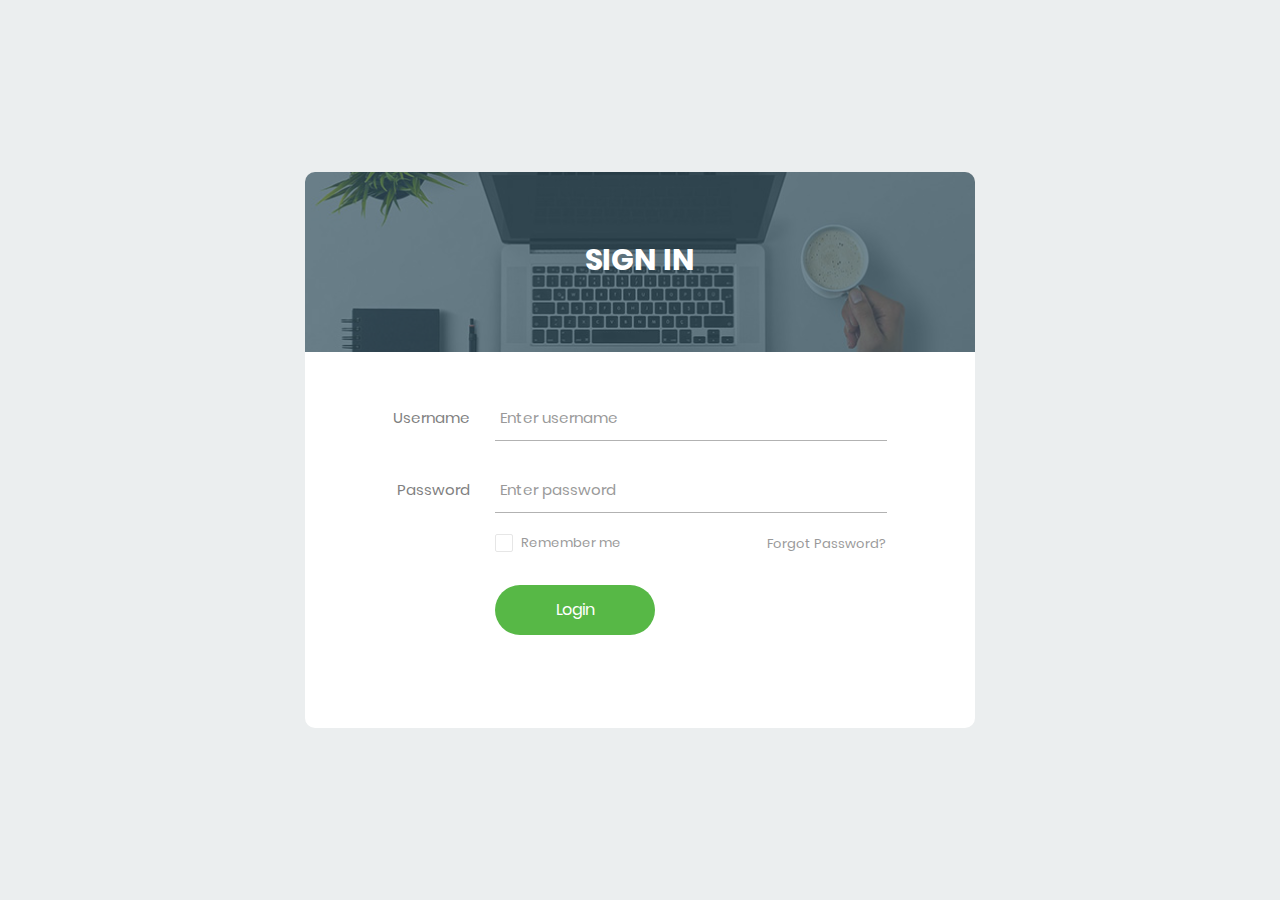
<file: CVTemplate/CVTemplate/Content2/index.html>
<!DOCTYPE html>
<html lang="en">
<head>
	<title>Login V15</title>
	<meta charset="UTF-8">
	<meta name="viewport" content="width=device-width, initial-scale=1">
<!--===============================================================================================-->	
	<link rel="icon" type="image/png" href="images/icons/favicon.ico"/>
<!--===============================================================================================-->
	<link rel="stylesheet" type="text/css" href="vendor/bootstrap/css/bootstrap.min.css">
<!--===============================================================================================-->
	<link rel="stylesheet" type="text/css" href="fonts/font-awesome-4.7.0/css/font-awesome.min.css">
<!--===============================================================================================-->
	<link rel="stylesheet" type="text/css" href="fonts/Linearicons-Free-v1.0.0/icon-font.min.css">
<!--===============================================================================================-->
	<link rel="stylesheet" type="text/css" href="vendor/animate/animate.css">
<!--===============================================================================================-->	
	<link rel="stylesheet" type="text/css" href="vendor/css-hamburgers/hamburgers.min.css">
<!--===============================================================================================-->
	<link rel="stylesheet" type="text/css" href="vendor/animsition/css/animsition.min.css">
<!--===============================================================================================-->
	<link rel="stylesheet" type="text/css" href="vendor/select2/select2.min.css">
<!--===============================================================================================-->	
	<link rel="stylesheet" type="text/css" href="vendor/daterangepicker/daterangepicker.css">
<!--===============================================================================================-->
	<link rel="stylesheet" type="text/css" href="css/util.css">
	<link rel="stylesheet" type="text/css" href="css/main.css">
<!--===============================================================================================-->
</head>
<body>
	
	<div class="limiter">
		<div class="container-login100">
			<div class="wrap-login100">
				<div class="login100-form-title" style="background-image: url(images/bg-01.jpg);">
					<span class="login100-form-title-1">
						Sign In
					</span>
				</div>

				<form class="login100-form validate-form">
					<div class="wrap-input100 validate-input m-b-26" data-validate="Username is required">
						<span class="label-input100">Username</span>
						<input class="input100" type="text" name="username" placeholder="Enter username">
						<span class="focus-input100"></span>
					</div>

					<div class="wrap-input100 validate-input m-b-18" data-validate = "Password is required">
						<span class="label-input100">Password</span>
						<input class="input100" type="password" name="pass" placeholder="Enter password">
						<span class="focus-input100"></span>
					</div>

					<div class="flex-sb-m w-full p-b-30">
						<div class="contact100-form-checkbox">
							<input class="input-checkbox100" id="ckb1" type="checkbox" name="remember-me">
							<label class="label-checkbox100" for="ckb1">
								Remember me
							</label>
						</div>

						<div>
							<a href="#" class="txt1">
								Forgot Password?
							</a>
						</div>
					</div>

					<div class="container-login100-form-btn">
						<button class="login100-form-btn">
							Login
						</button>
					</div>
				</form>
			</div>
		</div>
	</div>
	
<!--===============================================================================================-->
	<script src="vendor/jquery/jquery-3.2.1.min.js"></script>
<!--===============================================================================================-->
	<script src="vendor/animsition/js/animsition.min.js"></script>
<!--===============================================================================================-->
	<script src="vendor/bootstrap/js/popper.js"></script>
	<script src="vendor/bootstrap/js/bootstrap.min.js"></script>
<!--===============================================================================================-->
	<script src="vendor/select2/select2.min.js"></script>
<!--===============================================================================================-->
	<script src="vendor/daterangepicker/moment.min.js"></script>
	<script src="vendor/daterangepicker/daterangepicker.js"></script>
<!--===============================================================================================-->
	<script src="vendor/countdowntime/countdowntime.js"></script>
<!--===============================================================================================-->
	<script src="js/main.js"></script>

</body>
</html>
</file>
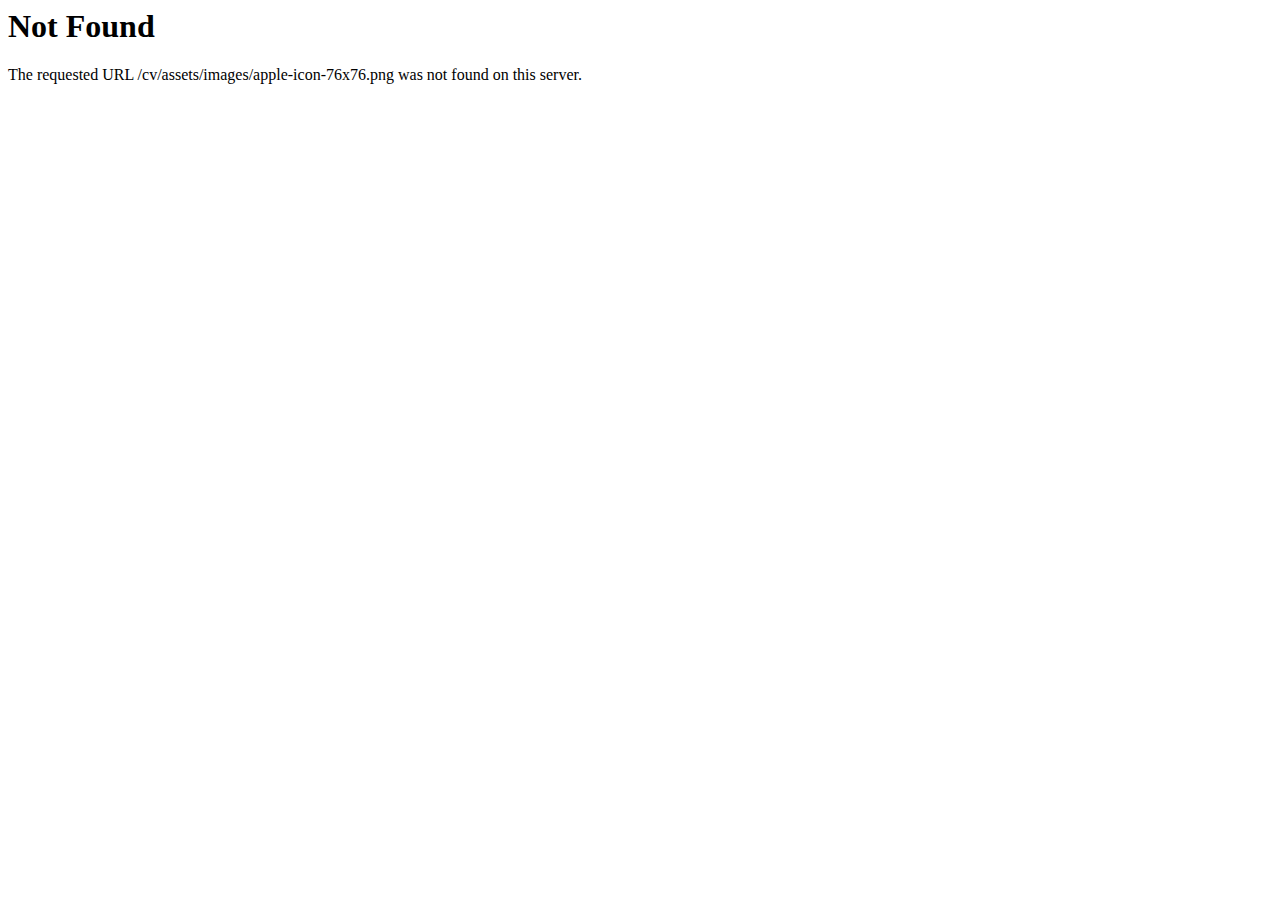
<file: CVTemplate/CVTemplate/Content/assets/images/apple-icon-76x76.html>
<!DOCTYPE HTML PUBLIC "-//IETF//DTD HTML 2.0//EN">
<html><head>
<title>404 Not Found</title>
</head><body>
<h1>Not Found</h1>
<p>The requested URL /cv/assets/images/apple-icon-76x76.png was not found on this server.</p>
</body></html>
</file>
<file: CVTemplate/CVTemplate/Content2/vendor/daterangepicker/daterangepicker.css>
.daterangepicker {
  position: absolute;
  color: inherit;
  background-color: #fff;
  border-radius: 4px;
  width: 278px;
  padding: 4px;
  margin-top: 1px;
  top: 100px;
  left: 20px;
  /* Calendars */ }
  .daterangepicker:before, .daterangepicker:after {
    position: absolute;
    display: inline-block;
    border-bottom-color: rgba(0, 0, 0, 0.2);
    content: ''; }
  .daterangepicker:before {
    top: -7px;
    border-right: 7px solid transparent;
    border-left: 7px solid transparent;
    border-bottom: 7px solid #ccc; }
  .daterangepicker:after {
    top: -6px;
    border-right: 6px solid transparent;
    border-bottom: 6px solid #fff;
    border-left: 6px solid transparent; }
  .daterangepicker.opensleft:before {
    right: 9px; }
  .daterangepicker.opensleft:after {
    right: 10px; }
  .daterangepicker.openscenter:before {
    left: 0;
    right: 0;
    width: 0;
    margin-left: auto;
    margin-right: auto; }
  .daterangepicker.openscenter:after {
    left: 0;
    right: 0;
    width: 0;
    margin-left: auto;
    margin-right: auto; }
  .daterangepicker.opensright:before {
    left: 9px; }
  .daterangepicker.opensright:after {
    left: 10px; }
  .daterangepicker.dropup {
    margin-top: -5px; }
    .daterangepicker.dropup:before {
      top: initial;
      bottom: -7px;
      border-bottom: initial;
      border-top: 7px solid #ccc; }
    .daterangepicker.dropup:after {
      top: initial;
      bottom: -6px;
      border-bottom: initial;
      border-top: 6px solid #fff; }
  .daterangepicker.dropdown-menu {
    max-width: none;
    z-index: 3001; }
  .daterangepicker.single .ranges, .daterangepicker.single .calendar {
    float: none; }
  .daterangepicker.show-calendar .calendar {
    display: block; }
  .daterangepicker .calendar {
    display: none;
    max-width: 270px;
    margin: 4px; }
    .daterangepicker .calendar.single .calendar-table {
      border: none; }
    .daterangepicker .calendar th, .daterangepicker .calendar td {
      white-space: nowrap;
      text-align: center;
      min-width: 32px; }
  .daterangepicker .calendar-table {
    border: 1px solid #fff;
    padding: 4px;
    border-radius: 4px;
    background-color: #fff; }
  .daterangepicker table {
    width: 100%;
    margin: 0; }
  .daterangepicker td, .daterangepicker th {
    text-align: center;
    width: 20px;
    height: 20px;
    border-radius: 4px;
    border: 1px solid transparent;
    white-space: nowrap;
    cursor: pointer; }
    .daterangepicker td.available:hover, .daterangepicker th.available:hover {
      background-color: #eee;
      border-color: transparent;
      color: inherit; }
    .daterangepicker td.week, .daterangepicker th.week {
      font-size: 80%;
      color: #ccc; }
  .daterangepicker td.off, .daterangepicker td.off.in-range, .daterangepicker td.off.start-date, .daterangepicker td.off.end-date {
    background-color: #fff;
    border-color: transparent;
    color: #999; }
  .daterangepicker td.in-range {
    background-color: #ebf4f8;
    border-color: transparent;
    color: #000;
    border-radius: 0; }
  .daterangepicker td.start-date {
    border-radius: 4px 0 0 4px; }
  .daterangepicker td.end-date {
    border-radius: 0 4px 4px 0; }
  .daterangepicker td.start-date.end-date {
    border-radius: 4px; }
  .daterangepicker td.active, .daterangepicker td.active:hover {
    background-color: #357ebd;
    border-color: transparent;
    color: #fff; }
  .daterangepicker th.month {
    width: auto; }
  .daterangepicker td.disabled, .daterangepicker option.disabled {
    color: #999;
    cursor: not-allowed;
    text-decoration: line-through; }
  .daterangepicker select.monthselect, .daterangepicker select.yearselect {
    font-size: 12px;
    padding: 1px;
    height: auto;
    margin: 0;
    cursor: default; }
  .daterangepicker select.monthselect {
    margin-right: 2%;
    width: 56%; }
  .daterangepicker select.yearselect {
    width: 40%; }
  .daterangepicker select.hourselect, .daterangepicker select.minuteselect, .daterangepicker select.secondselect, .daterangepicker select.ampmselect {
    width: 50px;
    margin-bottom: 0; }
  .daterangepicker .input-mini {
    border: 1px solid #ccc;
    border-radius: 4px;
    color: #555;
    height: 30px;
    line-height: 30px;
    display: block;
    vertical-align: middle;
    margin: 0 0 5px 0;
    padding: 0 6px 0 28px;
    width: 100%; }
    .daterangepicker .input-mini.active {
      border: 1px solid #08c;
      border-radius: 4px; }
  .daterangepicker .daterangepicker_input {
    position: relative; }
    .daterangepicker .daterangepicker_input i {
      position: absolute;
      left: 8px;
      top: 8px; }
  .daterangepicker.rtl .input-mini {
    padding-right: 28px;
    padding-left: 6px; }
  .daterangepicker.rtl .daterangepicker_input i {
    left: auto;
    right: 8px; }
  .daterangepicker .calendar-time {
    text-align: center;
    margin: 5px auto;
    line-height: 30px;
    position: relative;
    padding-left: 28px; }
    .daterangepicker .calendar-time select.disabled {
      color: #ccc;
      cursor: not-allowed; }

.ranges {
  font-size: 11px;
  float: none;
  margin: 4px;
  text-align: left; }
  .ranges ul {
    list-style: none;
    margin: 0 auto;
    padding: 0;
    width: 100%; }
  .ranges li {
    font-size: 13px;
    background-color: #f5f5f5;
    border: 1px solid #f5f5f5;
    border-radius: 4px;
    color: #08c;
    padding: 3px 12px;
    margin-bottom: 8px;
    cursor: pointer; }
    .ranges li:hover {
      background-color: #08c;
      border: 1px solid #08c;
      color: #fff; }
    .ranges li.active {
      background-color: #08c;
      border: 1px solid #08c;
      color: #fff; }

/*  Larger Screen Styling */
@media (min-width: 564px) {
  .daterangepicker {
    width: auto; }
    .daterangepicker .ranges ul {
      width: 160px; }
    .daterangepicker.single .ranges ul {
      width: 100%; }
    .daterangepicker.single .calendar.left {
      clear: none; }
    .daterangepicker.single.ltr .ranges, .daterangepicker.single.ltr .calendar {
      float: left; }
    .daterangepicker.single.rtl .ranges, .daterangepicker.single.rtl .calendar {
      float: right; }
    .daterangepicker.ltr {
      direction: ltr;
      text-align: left; }
      .daterangepicker.ltr .calendar.left {
        clear: left;
        margin-right: 0; }
        .daterangepicker.ltr .calendar.left .calendar-table {
          border-right: none;
          border-top-right-radius: 0;
          border-bottom-right-radius: 0; }
      .daterangepicker.ltr .calendar.right {
        margin-left: 0; }
        .daterangepicker.ltr .calendar.right .calendar-table {
          border-left: none;
          border-top-left-radius: 0;
          border-bottom-left-radius: 0; }
      .daterangepicker.ltr .left .daterangepicker_input {
        padding-right: 12px; }
      .daterangepicker.ltr .calendar.left .calendar-table {
        padding-right: 12px; }
      .daterangepicker.ltr .ranges, .daterangepicker.ltr .calendar {
        float: left; }
    .daterangepicker.rtl {
      direction: rtl;
      text-align: right; }
      .daterangepicker.rtl .calendar.left {
        clear: right;
        margin-left: 0; }
        .daterangepicker.rtl .calendar.left .calendar-table {
          border-left: none;
          border-top-left-radius: 0;
          border-bottom-left-radius: 0; }
      .daterangepicker.rtl .calendar.right {
        margin-right: 0; }
        .daterangepicker.rtl .calendar.right .calendar-table {
          border-right: none;
          border-top-right-radius: 0;
          border-bottom-right-radius: 0; }
      .daterangepicker.rtl .left .daterangepicker_input {
        padding-left: 12px; }
      .daterangepicker.rtl .calendar.left .calendar-table {
        padding-left: 12px; }
      .daterangepicker.rtl .ranges, .daterangepicker.rtl .calendar {
        text-align: right;
        float: right; } }
@media (min-width: 730px) {
  .daterangepicker .ranges {
    width: auto; }
  .daterangepicker.ltr .ranges {
    float: left; }
  .daterangepicker.rtl .ranges {
    float: right; }
  .daterangepicker .calendar.left {
    clear: none !important; } }
</file>
<file: CVTemplate/CVTemplate/Content2/css/util.css>
/*[ FONT SIZE ]
///////////////////////////////////////////////////////////
*/
.fs-1 {font-size: 1px;}
.fs-2 {font-size: 2px;}
.fs-3 {font-size: 3px;}
.fs-4 {font-size: 4px;}
.fs-5 {font-size: 5px;}
.fs-6 {font-size: 6px;}
.fs-7 {font-size: 7px;}
.fs-8 {font-size: 8px;}
.fs-9 {font-size: 9px;}
.fs-10 {font-size: 10px;}
.fs-11 {font-size: 11px;}
.fs-12 {font-size: 12px;}
.fs-13 {font-size: 13px;}
.fs-14 {font-size: 14px;}
.fs-15 {font-size: 15px;}
.fs-16 {font-size: 16px;}
.fs-17 {font-size: 17px;}
.fs-18 {font-size: 18px;}
.fs-19 {font-size: 19px;}
.fs-20 {font-size: 20px;}
.fs-21 {font-size: 21px;}
.fs-22 {font-size: 22px;}
.fs-23 {font-size: 23px;}
.fs-24 {font-size: 24px;}
.fs-25 {font-size: 25px;}
.fs-26 {font-size: 26px;}
.fs-27 {font-size: 27px;}
.fs-28 {font-size: 28px;}
.fs-29 {font-size: 29px;}
.fs-30 {font-size: 30px;}
.fs-31 {font-size: 31px;}
.fs-32 {font-size: 32px;}
.fs-33 {font-size: 33px;}
.fs-34 {font-size: 34px;}
.fs-35 {font-size: 35px;}
.fs-36 {font-size: 36px;}
.fs-37 {font-size: 37px;}
.fs-38 {font-size: 38px;}
.fs-39 {font-size: 39px;}
.fs-40 {font-size: 40px;}
.fs-41 {font-size: 41px;}
.fs-42 {font-size: 42px;}
.fs-43 {font-size: 43px;}
.fs-44 {font-size: 44px;}
.fs-45 {font-size: 45px;}
.fs-46 {font-size: 46px;}
.fs-47 {font-size: 47px;}
.fs-48 {font-size: 48px;}
.fs-49 {font-size: 49px;}
.fs-50 {font-size: 50px;}
.fs-51 {font-size: 51px;}
.fs-52 {font-size: 52px;}
.fs-53 {font-size: 53px;}
.fs-54 {font-size: 54px;}
.fs-55 {font-size: 55px;}
.fs-56 {font-size: 56px;}
.fs-57 {font-size: 57px;}
.fs-58 {font-size: 58px;}
.fs-59 {font-size: 59px;}
.fs-60 {font-size: 60px;}
.fs-61 {font-size: 61px;}
.fs-62 {font-size: 62px;}
.fs-63 {font-size: 63px;}
.fs-64 {font-size: 64px;}
.fs-65 {font-size: 65px;}
.fs-66 {font-size: 66px;}
.fs-67 {font-size: 67px;}
.fs-68 {font-size: 68px;}
.fs-69 {font-size: 69px;}
.fs-70 {font-size: 70px;}
.fs-71 {font-size: 71px;}
.fs-72 {font-size: 72px;}
.fs-73 {font-size: 73px;}
.fs-74 {font-size: 74px;}
.fs-75 {font-size: 75px;}
.fs-76 {font-size: 76px;}
.fs-77 {font-size: 77px;}
.fs-78 {font-size: 78px;}
.fs-79 {font-size: 79px;}
.fs-80 {font-size: 80px;}
.fs-81 {font-size: 81px;}
.fs-82 {font-size: 82px;}
.fs-83 {font-size: 83px;}
.fs-84 {font-size: 84px;}
.fs-85 {font-size: 85px;}
.fs-86 {font-size: 86px;}
.fs-87 {font-size: 87px;}
.fs-88 {font-size: 88px;}
.fs-89 {font-size: 89px;}
.fs-90 {font-size: 90px;}
.fs-91 {font-size: 91px;}
.fs-92 {font-size: 92px;}
.fs-93 {font-size: 93px;}
.fs-94 {font-size: 94px;}
.fs-95 {font-size: 95px;}
.fs-96 {font-size: 96px;}
.fs-97 {font-size: 97px;}
.fs-98 {font-size: 98px;}
.fs-99 {font-size: 99px;}
.fs-100 {font-size: 100px;}
.fs-101 {font-size: 101px;}
.fs-102 {font-size: 102px;}
.fs-103 {font-size: 103px;}
.fs-104 {font-size: 104px;}
.fs-105 {font-size: 105px;}
.fs-106 {font-size: 106px;}
.fs-107 {font-size: 107px;}
.fs-108 {font-size: 108px;}
.fs-109 {font-size: 109px;}
.fs-110 {font-size: 110px;}
.fs-111 {font-size: 111px;}
.fs-112 {font-size: 112px;}
.fs-113 {font-size: 113px;}
.fs-114 {font-size: 114px;}
.fs-115 {font-size: 115px;}
.fs-116 {font-size: 116px;}
.fs-117 {font-size: 117px;}
.fs-118 {font-size: 118px;}
.fs-119 {font-size: 119px;}
.fs-120 {font-size: 120px;}
.fs-121 {font-size: 121px;}
.fs-122 {font-size: 122px;}
.fs-123 {font-size: 123px;}
.fs-124 {font-size: 124px;}
.fs-125 {font-size: 125px;}
.fs-126 {font-size: 126px;}
.fs-127 {font-size: 127px;}
.fs-128 {font-size: 128px;}
.fs-129 {font-size: 129px;}
.fs-130 {font-size: 130px;}
.fs-131 {font-size: 131px;}
.fs-132 {font-size: 132px;}
.fs-133 {font-size: 133px;}
.fs-134 {font-size: 134px;}
.fs-135 {font-size: 135px;}
.fs-136 {font-size: 136px;}
.fs-137 {font-size: 137px;}
.fs-138 {font-size: 138px;}
.fs-139 {font-size: 139px;}
.fs-140 {font-size: 140px;}
.fs-141 {font-size: 141px;}
.fs-142 {font-size: 142px;}
.fs-143 {font-size: 143px;}
.fs-144 {font-size: 144px;}
.fs-145 {font-size: 145px;}
.fs-146 {font-size: 146px;}
.fs-147 {font-size: 147px;}
.fs-148 {font-size: 148px;}
.fs-149 {font-size: 149px;}
.fs-150 {font-size: 150px;}
.fs-151 {font-size: 151px;}
.fs-152 {font-size: 152px;}
.fs-153 {font-size: 153px;}
.fs-154 {font-size: 154px;}
.fs-155 {font-size: 155px;}
.fs-156 {font-size: 156px;}
.fs-157 {font-size: 157px;}
.fs-158 {font-size: 158px;}
.fs-159 {font-size: 159px;}
.fs-160 {font-size: 160px;}
.fs-161 {font-size: 161px;}
.fs-162 {font-size: 162px;}
.fs-163 {font-size: 163px;}
.fs-164 {font-size: 164px;}
.fs-165 {font-size: 165px;}
.fs-166 {font-size: 166px;}
.fs-167 {font-size: 167px;}
.fs-168 {font-size: 168px;}
.fs-169 {font-size: 169px;}
.fs-170 {font-size: 170px;}
.fs-171 {font-size: 171px;}
.fs-172 {font-size: 172px;}
.fs-173 {font-size: 173px;}
.fs-174 {font-size: 174px;}
.fs-175 {font-size: 175px;}
.fs-176 {font-size: 176px;}
.fs-177 {font-size: 177px;}
.fs-178 {font-size: 178px;}
.fs-179 {font-size: 179px;}
.fs-180 {font-size: 180px;}
.fs-181 {font-size: 181px;}
.fs-182 {font-size: 182px;}
.fs-183 {font-size: 183px;}
.fs-184 {font-size: 184px;}
.fs-185 {font-size: 185px;}
.fs-186 {font-size: 186px;}
.fs-187 {font-size: 187px;}
.fs-188 {font-size: 188px;}
.fs-189 {font-size: 189px;}
.fs-190 {font-size: 190px;}
.fs-191 {font-size: 191px;}
.fs-192 {font-size: 192px;}
.fs-193 {font-size: 193px;}
.fs-194 {font-size: 194px;}
.fs-195 {font-size: 195px;}
.fs-196 {font-size: 196px;}
.fs-197 {font-size: 197px;}
.fs-198 {font-size: 198px;}
.fs-199 {font-size: 199px;}
.fs-200 {font-size: 200px;}

/*[ PADDING ]
///////////////////////////////////////////////////////////
*/
.p-t-0 {padding-top: 0px;}
.p-t-1 {padding-top: 1px;}
.p-t-2 {padding-top: 2px;}
.p-t-3 {padding-top: 3px;}
.p-t-4 {padding-top: 4px;}
.p-t-5 {padding-top: 5px;}
.p-t-6 {padding-top: 6px;}
.p-t-7 {padding-top: 7px;}
.p-t-8 {padding-top: 8px;}
.p-t-9 {padding-top: 9px;}
.p-t-10 {padding-top: 10px;}
.p-t-11 {padding-top: 11px;}
.p-t-12 {padding-top: 12px;}
.p-t-13 {padding-top: 13px;}
.p-t-14 {padding-top: 14px;}
.p-t-15 {padding-top: 15px;}
.p-t-16 {padding-top: 16px;}
.p-t-17 {padding-top: 17px;}
.p-t-18 {padding-top: 18px;}
.p-t-19 {padding-top: 19px;}
.p-t-20 {padding-top: 20px;}
.p-t-21 {padding-top: 21px;}
.p-t-22 {padding-top: 22px;}
.p-t-23 {padding-top: 23px;}
.p-t-24 {padding-top: 24px;}
.p-t-25 {padding-top: 25px;}
.p-t-26 {padding-top: 26px;}
.p-t-27 {padding-top: 27px;}
.p-t-28 {padding-top: 28px;}
.p-t-29 {padding-top: 29px;}
.p-t-30 {padding-top: 30px;}
.p-t-31 {padding-top: 31px;}
.p-t-32 {padding-top: 32px;}
.p-t-33 {padding-top: 33px;}
.p-t-34 {padding-top: 34px;}
.p-t-35 {padding-top: 35px;}
.p-t-36 {padding-top: 36px;}
.p-t-37 {padding-top: 37px;}
.p-t-38 {padding-top: 38px;}
.p-t-39 {padding-top: 39px;}
.p-t-40 {padding-top: 40px;}
.p-t-41 {padding-top: 41px;}
.p-t-42 {padding-top: 42px;}
.p-t-43 {padding-top: 43px;}
.p-t-44 {padding-top: 44px;}
.p-t-45 {padding-top: 45px;}
.p-t-46 {padding-top: 46px;}
.p-t-47 {padding-top: 47px;}
.p-t-48 {padding-top: 48px;}
.p-t-49 {padding-top: 49px;}
.p-t-50 {padding-top: 50px;}
.p-t-51 {padding-top: 51px;}
.p-t-52 {padding-top: 52px;}
.p-t-53 {padding-top: 53px;}
.p-t-54 {padding-top: 54px;}
.p-t-55 {padding-top: 55px;}
.p-t-56 {padding-top: 56px;}
.p-t-57 {padding-top: 57px;}
.p-t-58 {padding-top: 58px;}
.p-t-59 {padding-top: 59px;}
.p-t-60 {padding-top: 60px;}
.p-t-61 {padding-top: 61px;}
.p-t-62 {padding-top: 62px;}
.p-t-63 {padding-top: 63px;}
.p-t-64 {padding-top: 64px;}
.p-t-65 {padding-top: 65px;}
.p-t-66 {padding-top: 66px;}
.p-t-67 {padding-top: 67px;}
.p-t-68 {padding-top: 68px;}
.p-t-69 {padding-top: 69px;}
.p-t-70 {padding-top: 70px;}
.p-t-71 {padding-top: 71px;}
.p-t-72 {padding-top: 72px;}
.p-t-73 {padding-top: 73px;}
.p-t-74 {padding-top: 74px;}
.p-t-75 {padding-top: 75px;}
.p-t-76 {padding-top: 76px;}
.p-t-77 {padding-top: 77px;}
.p-t-78 {padding-top: 78px;}
.p-t-79 {padding-top: 79px;}
.p-t-80 {padding-top: 80px;}
.p-t-81 {padding-top: 81px;}
.p-t-82 {padding-top: 82px;}
.p-t-83 {padding-top: 83px;}
.p-t-84 {padding-top: 84px;}
.p-t-85 {padding-top: 85px;}
.p-t-86 {padding-top: 86px;}
.p-t-87 {padding-top: 87px;}
.p-t-88 {padding-top: 88px;}
.p-t-89 {padding-top: 89px;}
.p-t-90 {padding-top: 90px;}
.p-t-91 {padding-top: 91px;}
.p-t-92 {padding-top: 92px;}
.p-t-93 {padding-top: 93px;}
.p-t-94 {padding-top: 94px;}
.p-t-95 {padding-top: 95px;}
.p-t-96 {padding-top: 96px;}
.p-t-97 {padding-top: 97px;}
.p-t-98 {padding-top: 98px;}
.p-t-99 {padding-top: 99px;}
.p-t-100 {padding-top: 100px;}
.p-t-101 {padding-top: 101px;}
.p-t-102 {padding-top: 102px;}
.p-t-103 {padding-top: 103px;}
.p-t-104 {padding-top: 104px;}
.p-t-105 {padding-top: 105px;}
.p-t-106 {padding-top: 106px;}
.p-t-107 {padding-top: 107px;}
.p-t-108 {padding-top: 108px;}
.p-t-109 {padding-top: 109px;}
.p-t-110 {padding-top: 110px;}
.p-t-111 {padding-top: 111px;}
.p-t-112 {padding-top: 112px;}
.p-t-113 {padding-top: 113px;}
.p-t-114 {padding-top: 114px;}
.p-t-115 {padding-top: 115px;}
.p-t-116 {padding-top: 116px;}
.p-t-117 {padding-top: 117px;}
.p-t-118 {padding-top: 118px;}
.p-t-119 {padding-top: 119px;}
.p-t-120 {padding-top: 120px;}
.p-t-121 {padding-top: 121px;}
.p-t-122 {padding-top: 122px;}
.p-t-123 {padding-top: 123px;}
.p-t-124 {padding-top: 124px;}
.p-t-125 {padding-top: 125px;}
.p-t-126 {padding-top: 126px;}
.p-t-127 {padding-top: 127px;}
.p-t-128 {padding-top: 128px;}
.p-t-129 {padding-top: 129px;}
.p-t-130 {padding-top: 130px;}
.p-t-131 {padding-top: 131px;}
.p-t-132 {padding-top: 132px;}
.p-t-133 {padding-top: 133px;}
.p-t-134 {padding-top: 134px;}
.p-t-135 {padding-top: 135px;}
.p-t-136 {padding-top: 136px;}
.p-t-137 {padding-top: 137px;}
.p-t-138 {padding-top: 138px;}
.p-t-139 {padding-top: 139px;}
.p-t-140 {padding-top: 140px;}
.p-t-141 {padding-top: 141px;}
.p-t-142 {padding-top: 142px;}
.p-t-143 {padding-top: 143px;}
.p-t-144 {padding-top: 144px;}
.p-t-145 {padding-top: 145px;}
.p-t-146 {padding-top: 146px;}
.p-t-147 {padding-top: 147px;}
.p-t-148 {padding-top: 148px;}
.p-t-149 {padding-top: 149px;}
.p-t-150 {padding-top: 150px;}
.p-t-151 {padding-top: 151px;}
.p-t-152 {padding-top: 152px;}
.p-t-153 {padding-top: 153px;}
.p-t-154 {padding-top: 154px;}
.p-t-155 {padding-top: 155px;}
.p-t-156 {padding-top: 156px;}
.p-t-157 {padding-top: 157px;}
.p-t-158 {padding-top: 158px;}
.p-t-159 {padding-top: 159px;}
.p-t-160 {padding-top: 160px;}
.p-t-161 {padding-top: 161px;}
.p-t-162 {padding-top: 162px;}
.p-t-163 {padding-top: 163px;}
.p-t-164 {padding-top: 164px;}
.p-t-165 {padding-top: 165px;}
.p-t-166 {padding-top: 166px;}
.p-t-167 {padding-top: 167px;}
.p-t-168 {padding-top: 168px;}
.p-t-169 {padding-top: 169px;}
.p-t-170 {padding-top: 170px;}
.p-t-171 {padding-top: 171px;}
.p-t-172 {padding-top: 172px;}
.p-t-173 {padding-top: 173px;}
.p-t-174 {padding-top: 174px;}
.p-t-175 {padding-top: 175px;}
.p-t-176 {padding-top: 176px;}
.p-t-177 {padding-top: 177px;}
.p-t-178 {padding-top: 178px;}
.p-t-179 {padding-top: 179px;}
.p-t-180 {padding-top: 180px;}
.p-t-181 {padding-top: 181px;}
.p-t-182 {padding-top: 182px;}
.p-t-183 {padding-top: 183px;}
.p-t-184 {padding-top: 184px;}
.p-t-185 {padding-top: 185px;}
.p-t-186 {padding-top: 186px;}
.p-t-187 {padding-top: 187px;}
.p-t-188 {padding-top: 188px;}
.p-t-189 {padding-top: 189px;}
.p-t-190 {padding-top: 190px;}
.p-t-191 {padding-top: 191px;}
.p-t-192 {padding-top: 192px;}
.p-t-193 {padding-top: 193px;}
.p-t-194 {padding-top: 194px;}
.p-t-195 {padding-top: 195px;}
.p-t-196 {padding-top: 196px;}
.p-t-197 {padding-top: 197px;}
.p-t-198 {padding-top: 198px;}
.p-t-199 {padding-top: 199px;}
.p-t-200 {padding-top: 200px;}
.p-t-201 {padding-top: 201px;}
.p-t-202 {padding-top: 202px;}
.p-t-203 {padding-top: 203px;}
.p-t-204 {padding-top: 204px;}
.p-t-205 {padding-top: 205px;}
.p-t-206 {padding-top: 206px;}
.p-t-207 {padding-top: 207px;}
.p-t-208 {padding-top: 208px;}
.p-t-209 {padding-top: 209px;}
.p-t-210 {padding-top: 210px;}
.p-t-211 {padding-top: 211px;}
.p-t-212 {padding-top: 212px;}
.p-t-213 {padding-top: 213px;}
.p-t-214 {padding-top: 214px;}
.p-t-215 {padding-top: 215px;}
.p-t-216 {padding-top: 216px;}
.p-t-217 {padding-top: 217px;}
.p-t-218 {padding-top: 218px;}
.p-t-219 {padding-top: 219px;}
.p-t-220 {padding-top: 220px;}
.p-t-221 {padding-top: 221px;}
.p-t-222 {padding-top: 222px;}
.p-t-223 {padding-top: 223px;}
.p-t-224 {padding-top: 224px;}
.p-t-225 {padding-top: 225px;}
.p-t-226 {padding-top: 226px;}
.p-t-227 {padding-top: 227px;}
.p-t-228 {padding-top: 228px;}
.p-t-229 {padding-top: 229px;}
.p-t-230 {padding-top: 230px;}
.p-t-231 {padding-top: 231px;}
.p-t-232 {padding-top: 232px;}
.p-t-233 {padding-top: 233px;}
.p-t-234 {padding-top: 234px;}
.p-t-235 {padding-top: 235px;}
.p-t-236 {padding-top: 236px;}
.p-t-237 {padding-top: 237px;}
.p-t-238 {padding-top: 238px;}
.p-t-239 {padding-top: 239px;}
.p-t-240 {padding-top: 240px;}
.p-t-241 {padding-top: 241px;}
.p-t-242 {padding-top: 242px;}
.p-t-243 {padding-top: 243px;}
.p-t-244 {padding-top: 244px;}
.p-t-245 {padding-top: 245px;}
.p-t-246 {padding-top: 246px;}
.p-t-247 {padding-top: 247px;}
.p-t-248 {padding-top: 248px;}
.p-t-249 {padding-top: 249px;}
.p-t-250 {padding-top: 250px;}
.p-b-0 {padding-bottom: 0px;}
.p-b-1 {padding-bottom: 1px;}
.p-b-2 {padding-bottom: 2px;}
.p-b-3 {padding-bottom: 3px;}
.p-b-4 {padding-bottom: 4px;}
.p-b-5 {padding-bottom: 5px;}
.p-b-6 {padding-bottom: 6px;}
.p-b-7 {padding-bottom: 7px;}
.p-b-8 {padding-bottom: 8px;}
.p-b-9 {padding-bottom: 9px;}
.p-b-10 {padding-bottom: 10px;}
.p-b-11 {padding-bottom: 11px;}
.p-b-12 {padding-bottom: 12px;}
.p-b-13 {padding-bottom: 13px;}
.p-b-14 {padding-bottom: 14px;}
.p-b-15 {padding-bottom: 15px;}
.p-b-16 {padding-bottom: 16px;}
.p-b-17 {padding-bottom: 17px;}
.p-b-18 {padding-bottom: 18px;}
.p-b-19 {padding-bottom: 19px;}
.p-b-20 {padding-bottom: 20px;}
.p-b-21 {padding-bottom: 21px;}
.p-b-22 {padding-bottom: 22px;}
.p-b-23 {padding-bottom: 23px;}
.p-b-24 {padding-bottom: 24px;}
.p-b-25 {padding-bottom: 25px;}
.p-b-26 {padding-bottom: 26px;}
.p-b-27 {padding-bottom: 27px;}
.p-b-28 {padding-bottom: 28px;}
.p-b-29 {padding-bottom: 29px;}
.p-b-30 {padding-bottom: 30px;}
.p-b-31 {padding-bottom: 31px;}
.p-b-32 {padding-bottom: 32px;}
.p-b-33 {padding-bottom: 33px;}
.p-b-34 {padding-bottom: 34px;}
.p-b-35 {padding-bottom: 35px;}
.p-b-36 {padding-bottom: 36px;}
.p-b-37 {padding-bottom: 37px;}
.p-b-38 {padding-bottom: 38px;}
.p-b-39 {padding-bottom: 39px;}
.p-b-40 {padding-bottom: 40px;}
.p-b-41 {padding-bottom: 41px;}
.p-b-42 {padding-bottom: 42px;}
.p-b-43 {padding-bottom: 43px;}
.p-b-44 {padding-bottom: 44px;}
.p-b-45 {padding-bottom: 45px;}
.p-b-46 {padding-bottom: 46px;}
.p-b-47 {padding-bottom: 47px;}
.p-b-48 {padding-bottom: 48px;}
.p-b-49 {padding-bottom: 49px;}
.p-b-50 {padding-bottom: 50px;}
.p-b-51 {padding-bottom: 51px;}
.p-b-52 {padding-bottom: 52px;}
.p-b-53 {padding-bottom: 53px;}
.p-b-54 {padding-bottom: 54px;}
.p-b-55 {padding-bottom: 55px;}
.p-b-56 {padding-bottom: 56px;}
.p-b-57 {padding-bottom: 57px;}
.p-b-58 {padding-bottom: 58px;}
.p-b-59 {padding-bottom: 59px;}
.p-b-60 {padding-bottom: 60px;}
.p-b-61 {padding-bottom: 61px;}
.p-b-62 {padding-bottom: 62px;}
.p-b-63 {padding-bottom: 63px;}
.p-b-64 {padding-bottom: 64px;}
.p-b-65 {padding-bottom: 65px;}
.p-b-66 {padding-bottom: 66px;}
.p-b-67 {padding-bottom: 67px;}
.p-b-68 {padding-bottom: 68px;}
.p-b-69 {padding-bottom: 69px;}
.p-b-70 {padding-bottom: 70px;}
.p-b-71 {padding-bottom: 71px;}
.p-b-72 {padding-bottom: 72px;}
.p-b-73 {padding-bottom: 73px;}
.p-b-74 {padding-bottom: 74px;}
.p-b-75 {padding-bottom: 75px;}
.p-b-76 {padding-bottom: 76px;}
.p-b-77 {padding-bottom: 77px;}
.p-b-78 {padding-bottom: 78px;}
.p-b-79 {padding-bottom: 79px;}
.p-b-80 {padding-bottom: 80px;}
.p-b-81 {padding-bottom: 81px;}
.p-b-82 {padding-bottom: 82px;}
.p-b-83 {padding-bottom: 83px;}
.p-b-84 {padding-bottom: 84px;}
.p-b-85 {padding-bottom: 85px;}
.p-b-86 {padding-bottom: 86px;}
.p-b-87 {padding-bottom: 87px;}
.p-b-88 {padding-bottom: 88px;}
.p-b-89 {padding-bottom: 89px;}
.p-b-90 {padding-bottom: 90px;}
.p-b-91 {padding-bottom: 91px;}
.p-b-92 {padding-bottom: 92px;}
.p-b-93 {padding-bottom: 93px;}
.p-b-94 {padding-bottom: 94px;}
.p-b-95 {padding-bottom: 95px;}
.p-b-96 {padding-bottom: 96px;}
.p-b-97 {padding-bottom: 97px;}
.p-b-98 {padding-bottom: 98px;}
.p-b-99 {padding-bottom: 99px;}
.p-b-100 {padding-bottom: 100px;}
.p-b-101 {padding-bottom: 101px;}
.p-b-102 {padding-bottom: 102px;}
.p-b-103 {padding-bottom: 103px;}
.p-b-104 {padding-bottom: 104px;}
.p-b-105 {padding-bottom: 105px;}
.p-b-106 {padding-bottom: 106px;}
.p-b-107 {padding-bottom: 107px;}
.p-b-108 {padding-bottom: 108px;}
.p-b-109 {padding-bottom: 109px;}
.p-b-110 {padding-bottom: 110px;}
.p-b-111 {padding-bottom: 111px;}
.p-b-112 {padding-bottom: 112px;}
.p-b-113 {padding-bottom: 113px;}
.p-b-114 {padding-bottom: 114px;}
.p-b-115 {padding-bottom: 115px;}
.p-b-116 {padding-bottom: 116px;}
.p-b-117 {padding-bottom: 117px;}
.p-b-118 {padding-bottom: 118px;}
.p-b-119 {padding-bottom: 119px;}
.p-b-120 {padding-bottom: 120px;}
.p-b-121 {padding-bottom: 121px;}
.p-b-122 {padding-bottom: 122px;}
.p-b-123 {padding-bottom: 123px;}
.p-b-124 {padding-bottom: 124px;}
.p-b-125 {padding-bottom: 125px;}
.p-b-126 {padding-bottom: 126px;}
.p-b-127 {padding-bottom: 127px;}
.p-b-128 {padding-bottom: 128px;}
.p-b-129 {padding-bottom: 129px;}
.p-b-130 {padding-bottom: 130px;}
.p-b-131 {padding-bottom: 131px;}
.p-b-132 {padding-bottom: 132px;}
.p-b-133 {padding-bottom: 133px;}
.p-b-134 {padding-bottom: 134px;}
.p-b-135 {padding-bottom: 135px;}
.p-b-136 {padding-bottom: 136px;}
.p-b-137 {padding-bottom: 137px;}
.p-b-138 {padding-bottom: 138px;}
.p-b-139 {padding-bottom: 139px;}
.p-b-140 {padding-bottom: 140px;}
.p-b-141 {padding-bottom: 141px;}
.p-b-142 {padding-bottom: 142px;}
.p-b-143 {padding-bottom: 143px;}
.p-b-144 {padding-bottom: 144px;}
.p-b-145 {padding-bottom: 145px;}
.p-b-146 {padding-bottom: 146px;}
.p-b-147 {padding-bottom: 147px;}
.p-b-148 {padding-bottom: 148px;}
.p-b-149 {padding-bottom: 149px;}
.p-b-150 {padding-bottom: 150px;}
.p-b-151 {padding-bottom: 151px;}
.p-b-152 {padding-bottom: 152px;}
.p-b-153 {padding-bottom: 153px;}
.p-b-154 {padding-bottom: 154px;}
.p-b-155 {padding-bottom: 155px;}
.p-b-156 {padding-bottom: 156px;}
.p-b-157 {padding-bottom: 157px;}
.p-b-158 {padding-bottom: 158px;}
.p-b-159 {padding-bottom: 159px;}
.p-b-160 {padding-bottom: 160px;}
.p-b-161 {padding-bottom: 161px;}
.p-b-162 {padding-bottom: 162px;}
.p-b-163 {padding-bottom: 163px;}
.p-b-164 {padding-bottom: 164px;}
.p-b-165 {padding-bottom: 165px;}
.p-b-166 {padding-bottom: 166px;}
.p-b-167 {padding-bottom: 167px;}
.p-b-168 {padding-bottom: 168px;}
.p-b-169 {padding-bottom: 169px;}
.p-b-170 {padding-bottom: 170px;}
.p-b-171 {padding-bottom: 171px;}
.p-b-172 {padding-bottom: 172px;}
.p-b-173 {padding-bottom: 173px;}
.p-b-174 {padding-bottom: 174px;}
.p-b-175 {padding-bottom: 175px;}
.p-b-176 {padding-bottom: 176px;}
.p-b-177 {padding-bottom: 177px;}
.p-b-178 {padding-bottom: 178px;}
.p-b-179 {padding-bottom: 179px;}
.p-b-180 {padding-bottom: 180px;}
.p-b-181 {padding-bottom: 181px;}
.p-b-182 {padding-bottom: 182px;}
.p-b-183 {padding-bottom: 183px;}
.p-b-184 {padding-bottom: 184px;}
.p-b-185 {padding-bottom: 185px;}
.p-b-186 {padding-bottom: 186px;}
.p-b-187 {padding-bottom: 187px;}
.p-b-188 {padding-bottom: 188px;}
.p-b-189 {padding-bottom: 189px;}
.p-b-190 {padding-bottom: 190px;}
.p-b-191 {padding-bottom: 191px;}
.p-b-192 {padding-bottom: 192px;}
.p-b-193 {padding-bottom: 193px;}
.p-b-194 {padding-bottom: 194px;}
.p-b-195 {padding-bottom: 195px;}
.p-b-196 {padding-bottom: 196px;}
.p-b-197 {padding-bottom: 197px;}
.p-b-198 {padding-bottom: 198px;}
.p-b-199 {padding-bottom: 199px;}
.p-b-200 {padding-bottom: 200px;}
.p-b-201 {padding-bottom: 201px;}
.p-b-202 {padding-bottom: 202px;}
.p-b-203 {padding-bottom: 203px;}
.p-b-204 {padding-bottom: 204px;}
.p-b-205 {padding-bottom: 205px;}
.p-b-206 {padding-bottom: 206px;}
.p-b-207 {padding-bottom: 207px;}
.p-b-208 {padding-bottom: 208px;}
.p-b-209 {padding-bottom: 209px;}
.p-b-210 {padding-bottom: 210px;}
.p-b-211 {padding-bottom: 211px;}
.p-b-212 {padding-bottom: 212px;}
.p-b-213 {padding-bottom: 213px;}
.p-b-214 {padding-bottom: 214px;}
.p-b-215 {padding-bottom: 215px;}
.p-b-216 {padding-bottom: 216px;}
.p-b-217 {padding-bottom: 217px;}
.p-b-218 {padding-bottom: 218px;}
.p-b-219 {padding-bottom: 219px;}
.p-b-220 {padding-bottom: 220px;}
.p-b-221 {padding-bottom: 221px;}
.p-b-222 {padding-bottom: 222px;}
.p-b-223 {padding-bottom: 223px;}
.p-b-224 {padding-bottom: 224px;}
.p-b-225 {padding-bottom: 225px;}
.p-b-226 {padding-bottom: 226px;}
.p-b-227 {padding-bottom: 227px;}
.p-b-228 {padding-bottom: 228px;}
.p-b-229 {padding-bottom: 229px;}
.p-b-230 {padding-bottom: 230px;}
.p-b-231 {padding-bottom: 231px;}
.p-b-232 {padding-bottom: 232px;}
.p-b-233 {padding-bottom: 233px;}
.p-b-234 {padding-bottom: 234px;}
.p-b-235 {padding-bottom: 235px;}
.p-b-236 {padding-bottom: 236px;}
.p-b-237 {padding-bottom: 237px;}
.p-b-238 {padding-bottom: 238px;}
.p-b-239 {padding-bottom: 239px;}
.p-b-240 {padding-bottom: 240px;}
.p-b-241 {padding-bottom: 241px;}
.p-b-242 {padding-bottom: 242px;}
.p-b-243 {padding-bottom: 243px;}
.p-b-244 {padding-bottom: 244px;}
.p-b-245 {padding-bottom: 245px;}
.p-b-246 {padding-bottom: 246px;}
.p-b-247 {padding-bottom: 247px;}
.p-b-248 {padding-bottom: 248px;}
.p-b-249 {padding-bottom: 249px;}
.p-b-250 {padding-bottom: 250px;}
.p-l-0 {padding-left: 0px;}
.p-l-1 {padding-left: 1px;}
.p-l-2 {padding-left: 2px;}
.p-l-3 {padding-left: 3px;}
.p-l-4 {padding-left: 4px;}
.p-l-5 {padding-left: 5px;}
.p-l-6 {padding-left: 6px;}
.p-l-7 {padding-left: 7px;}
.p-l-8 {padding-left: 8px;}
.p-l-9 {padding-left: 9px;}
.p-l-10 {padding-left: 10px;}
.p-l-11 {padding-left: 11px;}
.p-l-12 {padding-left: 12px;}
.p-l-13 {padding-left: 13px;}
.p-l-14 {padding-left: 14px;}
.p-l-15 {padding-left: 15px;}
.p-l-16 {padding-left: 16px;}
.p-l-17 {padding-left: 17px;}
.p-l-18 {padding-left: 18px;}
.p-l-19 {padding-left: 19px;}
.p-l-20 {padding-left: 20px;}
.p-l-21 {padding-left: 21px;}
.p-l-22 {padding-left: 22px;}
.p-l-23 {padding-left: 23px;}
.p-l-24 {padding-left: 24px;}
.p-l-25 {padding-left: 25px;}
.p-l-26 {padding-left: 26px;}
.p-l-27 {padding-left: 27px;}
.p-l-28 {padding-left: 28px;}
.p-l-29 {padding-left: 29px;}
.p-l-30 {padding-left: 30px;}
.p-l-31 {padding-left: 31px;}
.p-l-32 {padding-left: 32px;}
.p-l-33 {padding-left: 33px;}
.p-l-34 {padding-left: 34px;}
.p-l-35 {padding-left: 35px;}
.p-l-36 {padding-left: 36px;}
.p-l-37 {padding-left: 37px;}
.p-l-38 {padding-left: 38px;}
.p-l-39 {padding-left: 39px;}
.p-l-40 {padding-left: 40px;}
.p-l-41 {padding-left: 41px;}
.p-l-42 {padding-left: 42px;}
.p-l-43 {padding-left: 43px;}
.p-l-44 {padding-left: 44px;}
.p-l-45 {padding-left: 45px;}
.p-l-46 {padding-left: 46px;}
.p-l-47 {padding-left: 47px;}
.p-l-48 {padding-left: 48px;}
.p-l-49 {padding-left: 49px;}
.p-l-50 {padding-left: 50px;}
.p-l-51 {padding-left: 51px;}
.p-l-52 {padding-left: 52px;}
.p-l-53 {padding-left: 53px;}
.p-l-54 {padding-left: 54px;}
.p-l-55 {padding-left: 55px;}
.p-l-56 {padding-left: 56px;}
.p-l-57 {padding-left: 57px;}
.p-l-58 {padding-left: 58px;}
.p-l-59 {padding-left: 59px;}
.p-l-60 {padding-left: 60px;}
.p-l-61 {padding-left: 61px;}
.p-l-62 {padding-left: 62px;}
.p-l-63 {padding-left: 63px;}
.p-l-64 {padding-left: 64px;}
.p-l-65 {padding-left: 65px;}
.p-l-66 {padding-left: 66px;}
.p-l-67 {padding-left: 67px;}
.p-l-68 {padding-left: 68px;}
.p-l-69 {padding-left: 69px;}
.p-l-70 {padding-left: 70px;}
.p-l-71 {padding-left: 71px;}
.p-l-72 {padding-left: 72px;}
.p-l-73 {padding-left: 73px;}
.p-l-74 {padding-left: 74px;}
.p-l-75 {padding-left: 75px;}
.p-l-76 {padding-left: 76px;}
.p-l-77 {padding-left: 77px;}
.p-l-78 {padding-left: 78px;}
.p-l-79 {padding-left: 79px;}
.p-l-80 {padding-left: 80px;}
.p-l-81 {padding-left: 81px;}
.p-l-82 {padding-left: 82px;}
.p-l-83 {padding-left: 83px;}
.p-l-84 {padding-left: 84px;}
.p-l-85 {padding-left: 85px;}
.p-l-86 {padding-left: 86px;}
.p-l-87 {padding-left: 87px;}
.p-l-88 {padding-left: 88px;}
.p-l-89 {padding-left: 89px;}
.p-l-90 {padding-left: 90px;}
.p-l-91 {padding-left: 91px;}
.p-l-92 {padding-left: 92px;}
.p-l-93 {padding-left: 93px;}
.p-l-94 {padding-left: 94px;}
.p-l-95 {padding-left: 95px;}
.p-l-96 {padding-left: 96px;}
.p-l-97 {padding-left: 97px;}
.p-l-98 {padding-left: 98px;}
.p-l-99 {padding-left: 99px;}
.p-l-100 {padding-left: 100px;}
.p-l-101 {padding-left: 101px;}
.p-l-102 {padding-left: 102px;}
.p-l-103 {padding-left: 103px;}
.p-l-104 {padding-left: 104px;}
.p-l-105 {padding-left: 105px;}
.p-l-106 {padding-left: 106px;}
.p-l-107 {padding-left: 107px;}
.p-l-108 {padding-left: 108px;}
.p-l-109 {padding-left: 109px;}
.p-l-110 {padding-left: 110px;}
.p-l-111 {padding-left: 111px;}
.p-l-112 {padding-left: 112px;}
.p-l-113 {padding-left: 113px;}
.p-l-114 {padding-left: 114px;}
.p-l-115 {padding-left: 115px;}
.p-l-116 {padding-left: 116px;}
.p-l-117 {padding-left: 117px;}
.p-l-118 {padding-left: 118px;}
.p-l-119 {padding-left: 119px;}
.p-l-120 {padding-left: 120px;}
.p-l-121 {padding-left: 121px;}
.p-l-122 {padding-left: 122px;}
.p-l-123 {padding-left: 123px;}
.p-l-124 {padding-left: 124px;}
.p-l-125 {padding-left: 125px;}
.p-l-126 {padding-left: 126px;}
.p-l-127 {padding-left: 127px;}
.p-l-128 {padding-left: 128px;}
.p-l-129 {padding-left: 129px;}
.p-l-130 {padding-left: 130px;}
.p-l-131 {padding-left: 131px;}
.p-l-132 {padding-left: 132px;}
.p-l-133 {padding-left: 133px;}
.p-l-134 {padding-left: 134px;}
.p-l-135 {padding-left: 135px;}
.p-l-136 {padding-left: 136px;}
.p-l-137 {padding-left: 137px;}
.p-l-138 {padding-left: 138px;}
.p-l-139 {padding-left: 139px;}
.p-l-140 {padding-left: 140px;}
.p-l-141 {padding-left: 141px;}
.p-l-142 {padding-left: 142px;}
.p-l-143 {padding-left: 143px;}
.p-l-144 {padding-left: 144px;}
.p-l-145 {padding-left: 145px;}
.p-l-146 {padding-left: 146px;}
.p-l-147 {padding-left: 147px;}
.p-l-148 {padding-left: 148px;}
.p-l-149 {padding-left: 149px;}
.p-l-150 {padding-left: 150px;}
.p-l-151 {padding-left: 151px;}
.p-l-152 {padding-left: 152px;}
.p-l-153 {padding-left: 153px;}
.p-l-154 {padding-left: 154px;}
.p-l-155 {padding-left: 155px;}
.p-l-156 {padding-left: 156px;}
.p-l-157 {padding-left: 157px;}
.p-l-158 {padding-left: 158px;}
.p-l-159 {padding-left: 159px;}
.p-l-160 {padding-left: 160px;}
.p-l-161 {padding-left: 161px;}
.p-l-162 {padding-left: 162px;}
.p-l-163 {padding-left: 163px;}
.p-l-164 {padding-left: 164px;}
.p-l-165 {padding-left: 165px;}
.p-l-166 {padding-left: 166px;}
.p-l-167 {padding-left: 167px;}
.p-l-168 {padding-left: 168px;}
.p-l-169 {padding-left: 169px;}
.p-l-170 {padding-left: 170px;}
.p-l-171 {padding-left: 171px;}
.p-l-172 {padding-left: 172px;}
.p-l-173 {padding-left: 173px;}
.p-l-174 {padding-left: 174px;}
.p-l-175 {padding-left: 175px;}
.p-l-176 {padding-left: 176px;}
.p-l-177 {padding-left: 177px;}
.p-l-178 {padding-left: 178px;}
.p-l-179 {padding-left: 179px;}
.p-l-180 {padding-left: 180px;}
.p-l-181 {padding-left: 181px;}
.p-l-182 {padding-left: 182px;}
.p-l-183 {padding-left: 183px;}
.p-l-184 {padding-left: 184px;}
.p-l-185 {padding-left: 185px;}
.p-l-186 {padding-left: 186px;}
.p-l-187 {padding-left: 187px;}
.p-l-188 {padding-left: 188px;}
.p-l-189 {padding-left: 189px;}
.p-l-190 {padding-left: 190px;}
.p-l-191 {padding-left: 191px;}
.p-l-192 {padding-left: 192px;}
.p-l-193 {padding-left: 193px;}
.p-l-194 {padding-left: 194px;}
.p-l-195 {padding-left: 195px;}
.p-l-196 {padding-left: 196px;}
.p-l-197 {padding-left: 197px;}
.p-l-198 {padding-left: 198px;}
.p-l-199 {padding-left: 199px;}
.p-l-200 {padding-left: 200px;}
.p-l-201 {padding-left: 201px;}
.p-l-202 {padding-left: 202px;}
.p-l-203 {padding-left: 203px;}
.p-l-204 {padding-left: 204px;}
.p-l-205 {padding-left: 205px;}
.p-l-206 {padding-left: 206px;}
.p-l-207 {padding-left: 207px;}
.p-l-208 {padding-left: 208px;}
.p-l-209 {padding-left: 209px;}
.p-l-210 {padding-left: 210px;}
.p-l-211 {padding-left: 211px;}
.p-l-212 {padding-left: 212px;}
.p-l-213 {padding-left: 213px;}
.p-l-214 {padding-left: 214px;}
.p-l-215 {padding-left: 215px;}
.p-l-216 {padding-left: 216px;}
.p-l-217 {padding-left: 217px;}
.p-l-218 {padding-left: 218px;}
.p-l-219 {padding-left: 219px;}
.p-l-220 {padding-left: 220px;}
.p-l-221 {padding-left: 221px;}
.p-l-222 {padding-left: 222px;}
.p-l-223 {padding-left: 223px;}
.p-l-224 {padding-left: 224px;}
.p-l-225 {padding-left: 225px;}
.p-l-226 {padding-left: 226px;}
.p-l-227 {padding-left: 227px;}
.p-l-228 {padding-left: 228px;}
.p-l-229 {padding-left: 229px;}
.p-l-230 {padding-left: 230px;}
.p-l-231 {padding-left: 231px;}
.p-l-232 {padding-left: 232px;}
.p-l-233 {padding-left: 233px;}
.p-l-234 {padding-left: 234px;}
.p-l-235 {padding-left: 235px;}
.p-l-236 {padding-left: 236px;}
.p-l-237 {padding-left: 237px;}
.p-l-238 {padding-left: 238px;}
.p-l-239 {padding-left: 239px;}
.p-l-240 {padding-left: 240px;}
.p-l-241 {padding-left: 241px;}
.p-l-242 {padding-left: 242px;}
.p-l-243 {padding-left: 243px;}
.p-l-244 {padding-left: 244px;}
.p-l-245 {padding-left: 245px;}
.p-l-246 {padding-left: 246px;}
.p-l-247 {padding-left: 247px;}
.p-l-248 {padding-left: 248px;}
.p-l-249 {padding-left: 249px;}
.p-l-250 {padding-left: 250px;}
.p-r-0 {padding-right: 0px;}
.p-r-1 {padding-right: 1px;}
.p-r-2 {padding-right: 2px;}
.p-r-3 {padding-right: 3px;}
.p-r-4 {padding-right: 4px;}
.p-r-5 {padding-right: 5px;}
.p-r-6 {padding-right: 6px;}
.p-r-7 {padding-right: 7px;}
.p-r-8 {padding-right: 8px;}
.p-r-9 {padding-right: 9px;}
.p-r-10 {padding-right: 10px;}
.p-r-11 {padding-right: 11px;}
.p-r-12 {padding-right: 12px;}
.p-r-13 {padding-right: 13px;}
.p-r-14 {padding-right: 14px;}
.p-r-15 {padding-right: 15px;}
.p-r-16 {padding-right: 16px;}
.p-r-17 {padding-right: 17px;}
.p-r-18 {padding-right: 18px;}
.p-r-19 {padding-right: 19px;}
.p-r-20 {padding-right: 20px;}
.p-r-21 {padding-right: 21px;}
.p-r-22 {padding-right: 22px;}
.p-r-23 {padding-right: 23px;}
.p-r-24 {padding-right: 24px;}
.p-r-25 {padding-right: 25px;}
.p-r-26 {padding-right: 26px;}
.p-r-27 {padding-right: 27px;}
.p-r-28 {padding-right: 28px;}
.p-r-29 {padding-right: 29px;}
.p-r-30 {padding-right: 30px;}
.p-r-31 {padding-right: 31px;}
.p-r-32 {padding-right: 32px;}
.p-r-33 {padding-right: 33px;}
.p-r-34 {padding-right: 34px;}
.p-r-35 {padding-right: 35px;}
.p-r-36 {padding-right: 36px;}
.p-r-37 {padding-right: 37px;}
.p-r-38 {padding-right: 38px;}
.p-r-39 {padding-right: 39px;}
.p-r-40 {padding-right: 40px;}
.p-r-41 {padding-right: 41px;}
.p-r-42 {padding-right: 42px;}
.p-r-43 {padding-right: 43px;}
.p-r-44 {padding-right: 44px;}
.p-r-45 {padding-right: 45px;}
.p-r-46 {padding-right: 46px;}
.p-r-47 {padding-right: 47px;}
.p-r-48 {padding-right: 48px;}
.p-r-49 {padding-right: 49px;}
.p-r-50 {padding-right: 50px;}
.p-r-51 {padding-right: 51px;}
.p-r-52 {padding-right: 52px;}
.p-r-53 {padding-right: 53px;}
.p-r-54 {padding-right: 54px;}
.p-r-55 {padding-right: 55px;}
.p-r-56 {padding-right: 56px;}
.p-r-57 {padding-right: 57px;}
.p-r-58 {padding-right: 58px;}
.p-r-59 {padding-right: 59px;}
.p-r-60 {padding-right: 60px;}
.p-r-61 {padding-right: 61px;}
.p-r-62 {padding-right: 62px;}
.p-r-63 {padding-right: 63px;}
.p-r-64 {padding-right: 64px;}
.p-r-65 {padding-right: 65px;}
.p-r-66 {padding-right: 66px;}
.p-r-67 {padding-right: 67px;}
.p-r-68 {padding-right: 68px;}
.p-r-69 {padding-right: 69px;}
.p-r-70 {padding-right: 70px;}
.p-r-71 {padding-right: 71px;}
.p-r-72 {padding-right: 72px;}
.p-r-73 {padding-right: 73px;}
.p-r-74 {padding-right: 74px;}
.p-r-75 {padding-right: 75px;}
.p-r-76 {padding-right: 76px;}
.p-r-77 {padding-right: 77px;}
.p-r-78 {padding-right: 78px;}
.p-r-79 {padding-right: 79px;}
.p-r-80 {padding-right: 80px;}
.p-r-81 {padding-right: 81px;}
.p-r-82 {padding-right: 82px;}
.p-r-83 {padding-right: 83px;}
.p-r-84 {padding-right: 84px;}
.p-r-85 {padding-right: 85px;}
.p-r-86 {padding-right: 86px;}
.p-r-87 {padding-right: 87px;}
.p-r-88 {padding-right: 88px;}
.p-r-89 {padding-right: 89px;}
.p-r-90 {padding-right: 90px;}
.p-r-91 {padding-right: 91px;}
.p-r-92 {padding-right: 92px;}
.p-r-93 {padding-right: 93px;}
.p-r-94 {padding-right: 94px;}
.p-r-95 {padding-right: 95px;}
.p-r-96 {padding-right: 96px;}
.p-r-97 {padding-right: 97px;}
.p-r-98 {padding-right: 98px;}
.p-r-99 {padding-right: 99px;}
.p-r-100 {padding-right: 100px;}
.p-r-101 {padding-right: 101px;}
.p-r-102 {padding-right: 102px;}
.p-r-103 {padding-right: 103px;}
.p-r-104 {padding-right: 104px;}
.p-r-105 {padding-right: 105px;}
.p-r-106 {padding-right: 106px;}
.p-r-107 {padding-right: 107px;}
.p-r-108 {padding-right: 108px;}
.p-r-109 {padding-right: 109px;}
.p-r-110 {padding-right: 110px;}
.p-r-111 {padding-right: 111px;}
.p-r-112 {padding-right: 112px;}
.p-r-113 {padding-right: 113px;}
.p-r-114 {padding-right: 114px;}
.p-r-115 {padding-right: 115px;}
.p-r-116 {padding-right: 116px;}
.p-r-117 {padding-right: 117px;}
.p-r-118 {padding-right: 118px;}
.p-r-119 {padding-right: 119px;}
.p-r-120 {padding-right: 120px;}
.p-r-121 {padding-right: 121px;}
.p-r-122 {padding-right: 122px;}
.p-r-123 {padding-right: 123px;}
.p-r-124 {padding-right: 124px;}
.p-r-125 {padding-right: 125px;}
.p-r-126 {padding-right: 126px;}
.p-r-127 {padding-right: 127px;}
.p-r-128 {padding-right: 128px;}
.p-r-129 {padding-right: 129px;}
.p-r-130 {padding-right: 130px;}
.p-r-131 {padding-right: 131px;}
.p-r-132 {padding-right: 132px;}
.p-r-133 {padding-right: 133px;}
.p-r-134 {padding-right: 134px;}
.p-r-135 {padding-right: 135px;}
.p-r-136 {padding-right: 136px;}
.p-r-137 {padding-right: 137px;}
.p-r-138 {padding-right: 138px;}
.p-r-139 {padding-right: 139px;}
.p-r-140 {padding-right: 140px;}
.p-r-141 {padding-right: 141px;}
.p-r-142 {padding-right: 142px;}
.p-r-143 {padding-right: 143px;}
.p-r-144 {padding-right: 144px;}
.p-r-145 {padding-right: 145px;}
.p-r-146 {padding-right: 146px;}
.p-r-147 {padding-right: 147px;}
.p-r-148 {padding-right: 148px;}
.p-r-149 {padding-right: 149px;}
.p-r-150 {padding-right: 150px;}
.p-r-151 {padding-right: 151px;}
.p-r-152 {padding-right: 152px;}
.p-r-153 {padding-right: 153px;}
.p-r-154 {padding-right: 154px;}
.p-r-155 {padding-right: 155px;}
.p-r-156 {padding-right: 156px;}
.p-r-157 {padding-right: 157px;}
.p-r-158 {padding-right: 158px;}
.p-r-159 {padding-right: 159px;}
.p-r-160 {padding-right: 160px;}
.p-r-161 {padding-right: 161px;}
.p-r-162 {padding-right: 162px;}
.p-r-163 {padding-right: 163px;}
.p-r-164 {padding-right: 164px;}
.p-r-165 {padding-right: 165px;}
.p-r-166 {padding-right: 166px;}
.p-r-167 {padding-right: 167px;}
.p-r-168 {padding-right: 168px;}
.p-r-169 {padding-right: 169px;}
.p-r-170 {padding-right: 170px;}
.p-r-171 {padding-right: 171px;}
.p-r-172 {padding-right: 172px;}
.p-r-173 {padding-right: 173px;}
.p-r-174 {padding-right: 174px;}
.p-r-175 {padding-right: 175px;}
.p-r-176 {padding-right: 176px;}
.p-r-177 {padding-right: 177px;}
.p-r-178 {padding-right: 178px;}
.p-r-179 {padding-right: 179px;}
.p-r-180 {padding-right: 180px;}
.p-r-181 {padding-right: 181px;}
.p-r-182 {padding-right: 182px;}
.p-r-183 {padding-right: 183px;}
.p-r-184 {padding-right: 184px;}
.p-r-185 {padding-right: 185px;}
.p-r-186 {padding-right: 186px;}
.p-r-187 {padding-right: 187px;}
.p-r-188 {padding-right: 188px;}
.p-r-189 {padding-right: 189px;}
.p-r-190 {padding-right: 190px;}
.p-r-191 {padding-right: 191px;}
.p-r-192 {padding-right: 192px;}
.p-r-193 {padding-right: 193px;}
.p-r-194 {padding-right: 194px;}
.p-r-195 {padding-right: 195px;}
.p-r-196 {padding-right: 196px;}
.p-r-197 {padding-right: 197px;}
.p-r-198 {padding-right: 198px;}
.p-r-199 {padding-right: 199px;}
.p-r-200 {padding-right: 200px;}
.p-r-201 {padding-right: 201px;}
.p-r-202 {padding-right: 202px;}
.p-r-203 {padding-right: 203px;}
.p-r-204 {padding-right: 204px;}
.p-r-205 {padding-right: 205px;}
.p-r-206 {padding-right: 206px;}
.p-r-207 {padding-right: 207px;}
.p-r-208 {padding-right: 208px;}
.p-r-209 {padding-right: 209px;}
.p-r-210 {padding-right: 210px;}
.p-r-211 {padding-right: 211px;}
.p-r-212 {padding-right: 212px;}
.p-r-213 {padding-right: 213px;}
.p-r-214 {padding-right: 214px;}
.p-r-215 {padding-right: 215px;}
.p-r-216 {padding-right: 216px;}
.p-r-217 {padding-right: 217px;}
.p-r-218 {padding-right: 218px;}
.p-r-219 {padding-right: 219px;}
.p-r-220 {padding-right: 220px;}
.p-r-221 {padding-right: 221px;}
.p-r-222 {padding-right: 222px;}
.p-r-223 {padding-right: 223px;}
.p-r-224 {padding-right: 224px;}
.p-r-225 {padding-right: 225px;}
.p-r-226 {padding-right: 226px;}
.p-r-227 {padding-right: 227px;}
.p-r-228 {padding-right: 228px;}
.p-r-229 {padding-right: 229px;}
.p-r-230 {padding-right: 230px;}
.p-r-231 {padding-right: 231px;}
.p-r-232 {padding-right: 232px;}
.p-r-233 {padding-right: 233px;}
.p-r-234 {padding-right: 234px;}
.p-r-235 {padding-right: 235px;}
.p-r-236 {padding-right: 236px;}
.p-r-237 {padding-right: 237px;}
.p-r-238 {padding-right: 238px;}
.p-r-239 {padding-right: 239px;}
.p-r-240 {padding-right: 240px;}
.p-r-241 {padding-right: 241px;}
.p-r-242 {padding-right: 242px;}
.p-r-243 {padding-right: 243px;}
.p-r-244 {padding-right: 244px;}
.p-r-245 {padding-right: 245px;}
.p-r-246 {padding-right: 246px;}
.p-r-247 {padding-right: 247px;}
.p-r-248 {padding-right: 248px;}
.p-r-249 {padding-right: 249px;}
.p-r-250 {padding-right: 250px;}

/*[ MARGIN ]
///////////////////////////////////////////////////////////
*/
.m-t-0 {margin-top: 0px;}
.m-t-1 {margin-top: 1px;}
.m-t-2 {margin-top: 2px;}
.m-t-3 {margin-top: 3px;}
.m-t-4 {margin-top: 4px;}
.m-t-5 {margin-top: 5px;}
.m-t-6 {margin-top: 6px;}
.m-t-7 {margin-top: 7px;}
.m-t-8 {margin-top: 8px;}
.m-t-9 {margin-top: 9px;}
.m-t-10 {margin-top: 10px;}
.m-t-11 {margin-top: 11px;}
.m-t-12 {margin-top: 12px;}
.m-t-13 {margin-top: 13px;}
.m-t-14 {margin-top: 14px;}
.m-t-15 {margin-top: 15px;}
.m-t-16 {margin-top: 16px;}
.m-t-17 {margin-top: 17px;}
.m-t-18 {margin-top: 18px;}
.m-t-19 {margin-top: 19px;}
.m-t-20 {margin-top: 20px;}
.m-t-21 {margin-top: 21px;}
.m-t-22 {margin-top: 22px;}
.m-t-23 {margin-top: 23px;}
.m-t-24 {margin-top: 24px;}
.m-t-25 {margin-top: 25px;}
.m-t-26 {margin-top: 26px;}
.m-t-27 {margin-top: 27px;}
.m-t-28 {margin-top: 28px;}
.m-t-29 {margin-top: 29px;}
.m-t-30 {margin-top: 30px;}
.m-t-31 {margin-top: 31px;}
.m-t-32 {margin-top: 32px;}
.m-t-33 {margin-top: 33px;}
.m-t-34 {margin-top: 34px;}
.m-t-35 {margin-top: 35px;}
.m-t-36 {margin-top: 36px;}
.m-t-37 {margin-top: 37px;}
.m-t-38 {margin-top: 38px;}
.m-t-39 {margin-top: 39px;}
.m-t-40 {margin-top: 40px;}
.m-t-41 {margin-top: 41px;}
.m-t-42 {margin-top: 42px;}
.m-t-43 {margin-top: 43px;}
.m-t-44 {margin-top: 44px;}
.m-t-45 {margin-top: 45px;}
.m-t-46 {margin-top: 46px;}
.m-t-47 {margin-top: 47px;}
.m-t-48 {margin-top: 48px;}
.m-t-49 {margin-top: 49px;}
.m-t-50 {margin-top: 50px;}
.m-t-51 {margin-top: 51px;}
.m-t-52 {margin-top: 52px;}
.m-t-53 {margin-top: 53px;}
.m-t-54 {margin-top: 54px;}
.m-t-55 {margin-top: 55px;}
.m-t-56 {margin-top: 56px;}
.m-t-57 {margin-top: 57px;}
.m-t-58 {margin-top: 58px;}
.m-t-59 {margin-top: 59px;}
.m-t-60 {margin-top: 60px;}
.m-t-61 {margin-top: 61px;}
.m-t-62 {margin-top: 62px;}
.m-t-63 {margin-top: 63px;}
.m-t-64 {margin-top: 64px;}
.m-t-65 {margin-top: 65px;}
.m-t-66 {margin-top: 66px;}
.m-t-67 {margin-top: 67px;}
.m-t-68 {margin-top: 68px;}
.m-t-69 {margin-top: 69px;}
.m-t-70 {margin-top: 70px;}
.m-t-71 {margin-top: 71px;}
.m-t-72 {margin-top: 72px;}
.m-t-73 {margin-top: 73px;}
.m-t-74 {margin-top: 74px;}
.m-t-75 {margin-top: 75px;}
.m-t-76 {margin-top: 76px;}
.m-t-77 {margin-top: 77px;}
.m-t-78 {margin-top: 78px;}
.m-t-79 {margin-top: 79px;}
.m-t-80 {margin-top: 80px;}
.m-t-81 {margin-top: 81px;}
.m-t-82 {margin-top: 82px;}
.m-t-83 {margin-top: 83px;}
.m-t-84 {margin-top: 84px;}
.m-t-85 {margin-top: 85px;}
.m-t-86 {margin-top: 86px;}
.m-t-87 {margin-top: 87px;}
.m-t-88 {margin-top: 88px;}
.m-t-89 {margin-top: 89px;}
.m-t-90 {margin-top: 90px;}
.m-t-91 {margin-top: 91px;}
.m-t-92 {margin-top: 92px;}
.m-t-93 {margin-top: 93px;}
.m-t-94 {margin-top: 94px;}
.m-t-95 {margin-top: 95px;}
.m-t-96 {margin-top: 96px;}
.m-t-97 {margin-top: 97px;}
.m-t-98 {margin-top: 98px;}
.m-t-99 {margin-top: 99px;}
.m-t-100 {margin-top: 100px;}
.m-t-101 {margin-top: 101px;}
.m-t-102 {margin-top: 102px;}
.m-t-103 {margin-top: 103px;}
.m-t-104 {margin-top: 104px;}
.m-t-105 {margin-top: 105px;}
.m-t-106 {margin-top: 106px;}
.m-t-107 {margin-top: 107px;}
.m-t-108 {margin-top: 108px;}
.m-t-109 {margin-top: 109px;}
.m-t-110 {margin-top: 110px;}
.m-t-111 {margin-top: 111px;}
.m-t-112 {margin-top: 112px;}
.m-t-113 {margin-top: 113px;}
.m-t-114 {margin-top: 114px;}
.m-t-115 {margin-top: 115px;}
.m-t-116 {margin-top: 116px;}
.m-t-117 {margin-top: 117px;}
.m-t-118 {margin-top: 118px;}
.m-t-119 {margin-top: 119px;}
.m-t-120 {margin-top: 120px;}
.m-t-121 {margin-top: 121px;}
.m-t-122 {margin-top: 122px;}
.m-t-123 {margin-top: 123px;}
.m-t-124 {margin-top: 124px;}
.m-t-125 {margin-top: 125px;}
.m-t-126 {margin-top: 126px;}
.m-t-127 {margin-top: 127px;}
.m-t-128 {margin-top: 128px;}
.m-t-129 {margin-top: 129px;}
.m-t-130 {margin-top: 130px;}
.m-t-131 {margin-top: 131px;}
.m-t-132 {margin-top: 132px;}
.m-t-133 {margin-top: 133px;}
.m-t-134 {margin-top: 134px;}
.m-t-135 {margin-top: 135px;}
.m-t-136 {margin-top: 136px;}
.m-t-137 {margin-top: 137px;}
.m-t-138 {margin-top: 138px;}
.m-t-139 {margin-top: 139px;}
.m-t-140 {margin-top: 140px;}
.m-t-141 {margin-top: 141px;}
.m-t-142 {margin-top: 142px;}
.m-t-143 {margin-top: 143px;}
.m-t-144 {margin-top: 144px;}
.m-t-145 {margin-top: 145px;}
.m-t-146 {margin-top: 146px;}
.m-t-147 {margin-top: 147px;}
.m-t-148 {margin-top: 148px;}
.m-t-149 {margin-top: 149px;}
.m-t-150 {margin-top: 150px;}
.m-t-151 {margin-top: 151px;}
.m-t-152 {margin-top: 152px;}
.m-t-153 {margin-top: 153px;}
.m-t-154 {margin-top: 154px;}
.m-t-155 {margin-top: 155px;}
.m-t-156 {margin-top: 156px;}
.m-t-157 {margin-top: 157px;}
.m-t-158 {margin-top: 158px;}
.m-t-159 {margin-top: 159px;}
.m-t-160 {margin-top: 160px;}
.m-t-161 {margin-top: 161px;}
.m-t-162 {margin-top: 162px;}
.m-t-163 {margin-top: 163px;}
.m-t-164 {margin-top: 164px;}
.m-t-165 {margin-top: 165px;}
.m-t-166 {margin-top: 166px;}
.m-t-167 {margin-top: 167px;}
.m-t-168 {margin-top: 168px;}
.m-t-169 {margin-top: 169px;}
.m-t-170 {margin-top: 170px;}
.m-t-171 {margin-top: 171px;}
.m-t-172 {margin-top: 172px;}
.m-t-173 {margin-top: 173px;}
.m-t-174 {margin-top: 174px;}
.m-t-175 {margin-top: 175px;}
.m-t-176 {margin-top: 176px;}
.m-t-177 {margin-top: 177px;}
.m-t-178 {margin-top: 178px;}
.m-t-179 {margin-top: 179px;}
.m-t-180 {margin-top: 180px;}
.m-t-181 {margin-top: 181px;}
.m-t-182 {margin-top: 182px;}
.m-t-183 {margin-top: 183px;}
.m-t-184 {margin-top: 184px;}
.m-t-185 {margin-top: 185px;}
.m-t-186 {margin-top: 186px;}
.m-t-187 {margin-top: 187px;}
.m-t-188 {margin-top: 188px;}
.m-t-189 {margin-top: 189px;}
.m-t-190 {margin-top: 190px;}
.m-t-191 {margin-top: 191px;}
.m-t-192 {margin-top: 192px;}
.m-t-193 {margin-top: 193px;}
.m-t-194 {margin-top: 194px;}
.m-t-195 {margin-top: 195px;}
.m-t-196 {margin-top: 196px;}
.m-t-197 {margin-top: 197px;}
.m-t-198 {margin-top: 198px;}
.m-t-199 {margin-top: 199px;}
.m-t-200 {margin-top: 200px;}
.m-t-201 {margin-top: 201px;}
.m-t-202 {margin-top: 202px;}
.m-t-203 {margin-top: 203px;}
.m-t-204 {margin-top: 204px;}
.m-t-205 {margin-top: 205px;}
.m-t-206 {margin-top: 206px;}
.m-t-207 {margin-top: 207px;}
.m-t-208 {margin-top: 208px;}
.m-t-209 {margin-top: 209px;}
.m-t-210 {margin-top: 210px;}
.m-t-211 {margin-top: 211px;}
.m-t-212 {margin-top: 212px;}
.m-t-213 {margin-top: 213px;}
.m-t-214 {margin-top: 214px;}
.m-t-215 {margin-top: 215px;}
.m-t-216 {margin-top: 216px;}
.m-t-217 {margin-top: 217px;}
.m-t-218 {margin-top: 218px;}
.m-t-219 {margin-top: 219px;}
.m-t-220 {margin-top: 220px;}
.m-t-221 {margin-top: 221px;}
.m-t-222 {margin-top: 222px;}
.m-t-223 {margin-top: 223px;}
.m-t-224 {margin-top: 224px;}
.m-t-225 {margin-top: 225px;}
.m-t-226 {margin-top: 226px;}
.m-t-227 {margin-top: 227px;}
.m-t-228 {margin-top: 228px;}
.m-t-229 {margin-top: 229px;}
.m-t-230 {margin-top: 230px;}
.m-t-231 {margin-top: 231px;}
.m-t-232 {margin-top: 232px;}
.m-t-233 {margin-top: 233px;}
.m-t-234 {margin-top: 234px;}
.m-t-235 {margin-top: 235px;}
.m-t-236 {margin-top: 236px;}
.m-t-237 {margin-top: 237px;}
.m-t-238 {margin-top: 238px;}
.m-t-239 {margin-top: 239px;}
.m-t-240 {margin-top: 240px;}
.m-t-241 {margin-top: 241px;}
.m-t-242 {margin-top: 242px;}
.m-t-243 {margin-top: 243px;}
.m-t-244 {margin-top: 244px;}
.m-t-245 {margin-top: 245px;}
.m-t-246 {margin-top: 246px;}
.m-t-247 {margin-top: 247px;}
.m-t-248 {margin-top: 248px;}
.m-t-249 {margin-top: 249px;}
.m-t-250 {margin-top: 250px;}
.m-b-0 {margin-bottom: 0px;}
.m-b-1 {margin-bottom: 1px;}
.m-b-2 {margin-bottom: 2px;}
.m-b-3 {margin-bottom: 3px;}
.m-b-4 {margin-bottom: 4px;}
.m-b-5 {margin-bottom: 5px;}
.m-b-6 {margin-bottom: 6px;}
.m-b-7 {margin-bottom: 7px;}
.m-b-8 {margin-bottom: 8px;}
.m-b-9 {margin-bottom: 9px;}
.m-b-10 {margin-bottom: 10px;}
.m-b-11 {margin-bottom: 11px;}
.m-b-12 {margin-bottom: 12px;}
.m-b-13 {margin-bottom: 13px;}
.m-b-14 {margin-bottom: 14px;}
.m-b-15 {margin-bottom: 15px;}
.m-b-16 {margin-bottom: 16px;}
.m-b-17 {margin-bottom: 17px;}
.m-b-18 {margin-bottom: 18px;}
.m-b-19 {margin-bottom: 19px;}
.m-b-20 {margin-bottom: 20px;}
.m-b-21 {margin-bottom: 21px;}
.m-b-22 {margin-bottom: 22px;}
.m-b-23 {margin-bottom: 23px;}
.m-b-24 {margin-bottom: 24px;}
.m-b-25 {margin-bottom: 25px;}
.m-b-26 {margin-bottom: 26px;}
.m-b-27 {margin-bottom: 27px;}
.m-b-28 {margin-bottom: 28px;}
.m-b-29 {margin-bottom: 29px;}
.m-b-30 {margin-bottom: 30px;}
.m-b-31 {margin-bottom: 31px;}
.m-b-32 {margin-bottom: 32px;}
.m-b-33 {margin-bottom: 33px;}
.m-b-34 {margin-bottom: 34px;}
.m-b-35 {margin-bottom: 35px;}
.m-b-36 {margin-bottom: 36px;}
.m-b-37 {margin-bottom: 37px;}
.m-b-38 {margin-bottom: 38px;}
.m-b-39 {margin-bottom: 39px;}
.m-b-40 {margin-bottom: 40px;}
.m-b-41 {margin-bottom: 41px;}
.m-b-42 {margin-bottom: 42px;}
.m-b-43 {margin-bottom: 43px;}
.m-b-44 {margin-bottom: 44px;}
.m-b-45 {margin-bottom: 45px;}
.m-b-46 {margin-bottom: 46px;}
.m-b-47 {margin-bottom: 47px;}
.m-b-48 {margin-bottom: 48px;}
.m-b-49 {margin-bottom: 49px;}
.m-b-50 {margin-bottom: 50px;}
.m-b-51 {margin-bottom: 51px;}
.m-b-52 {margin-bottom: 52px;}
.m-b-53 {margin-bottom: 53px;}
.m-b-54 {margin-bottom: 54px;}
.m-b-55 {margin-bottom: 55px;}
.m-b-56 {margin-bottom: 56px;}
.m-b-57 {margin-bottom: 57px;}
.m-b-58 {margin-bottom: 58px;}
.m-b-59 {margin-bottom: 59px;}
.m-b-60 {margin-bottom: 60px;}
.m-b-61 {margin-bottom: 61px;}
.m-b-62 {margin-bottom: 62px;}
.m-b-63 {margin-bottom: 63px;}
.m-b-64 {margin-bottom: 64px;}
.m-b-65 {margin-bottom: 65px;}
.m-b-66 {margin-bottom: 66px;}
.m-b-67 {margin-bottom: 67px;}
.m-b-68 {margin-bottom: 68px;}
.m-b-69 {margin-bottom: 69px;}
.m-b-70 {margin-bottom: 70px;}
.m-b-71 {margin-bottom: 71px;}
.m-b-72 {margin-bottom: 72px;}
.m-b-73 {margin-bottom: 73px;}
.m-b-74 {margin-bottom: 74px;}
.m-b-75 {margin-bottom: 75px;}
.m-b-76 {margin-bottom: 76px;}
.m-b-77 {margin-bottom: 77px;}
.m-b-78 {margin-bottom: 78px;}
.m-b-79 {margin-bottom: 79px;}
.m-b-80 {margin-bottom: 80px;}
.m-b-81 {margin-bottom: 81px;}
.m-b-82 {margin-bottom: 82px;}
.m-b-83 {margin-bottom: 83px;}
.m-b-84 {margin-bottom: 84px;}
.m-b-85 {margin-bottom: 85px;}
.m-b-86 {margin-bottom: 86px;}
.m-b-87 {margin-bottom: 87px;}
.m-b-88 {margin-bottom: 88px;}
.m-b-89 {margin-bottom: 89px;}
.m-b-90 {margin-bottom: 90px;}
.m-b-91 {margin-bottom: 91px;}
.m-b-92 {margin-bottom: 92px;}
.m-b-93 {margin-bottom: 93px;}
.m-b-94 {margin-bottom: 94px;}
.m-b-95 {margin-bottom: 95px;}
.m-b-96 {margin-bottom: 96px;}
.m-b-97 {margin-bottom: 97px;}
.m-b-98 {margin-bottom: 98px;}
.m-b-99 {margin-bottom: 99px;}
.m-b-100 {margin-bottom: 100px;}
.m-b-101 {margin-bottom: 101px;}
.m-b-102 {margin-bottom: 102px;}
.m-b-103 {margin-bottom: 103px;}
.m-b-104 {margin-bottom: 104px;}
.m-b-105 {margin-bottom: 105px;}
.m-b-106 {margin-bottom: 106px;}
.m-b-107 {margin-bottom: 107px;}
.m-b-108 {margin-bottom: 108px;}
.m-b-109 {margin-bottom: 109px;}
.m-b-110 {margin-bottom: 110px;}
.m-b-111 {margin-bottom: 111px;}
.m-b-112 {margin-bottom: 112px;}
.m-b-113 {margin-bottom: 113px;}
.m-b-114 {margin-bottom: 114px;}
.m-b-115 {margin-bottom: 115px;}
.m-b-116 {margin-bottom: 116px;}
.m-b-117 {margin-bottom: 117px;}
.m-b-118 {margin-bottom: 118px;}
.m-b-119 {margin-bottom: 119px;}
.m-b-120 {margin-bottom: 120px;}
.m-b-121 {margin-bottom: 121px;}
.m-b-122 {margin-bottom: 122px;}
.m-b-123 {margin-bottom: 123px;}
.m-b-124 {margin-bottom: 124px;}
.m-b-125 {margin-bottom: 125px;}
.m-b-126 {margin-bottom: 126px;}
.m-b-127 {margin-bottom: 127px;}
.m-b-128 {margin-bottom: 128px;}
.m-b-129 {margin-bottom: 129px;}
.m-b-130 {margin-bottom: 130px;}
.m-b-131 {margin-bottom: 131px;}
.m-b-132 {margin-bottom: 132px;}
.m-b-133 {margin-bottom: 133px;}
.m-b-134 {margin-bottom: 134px;}
.m-b-135 {margin-bottom: 135px;}
.m-b-136 {margin-bottom: 136px;}
.m-b-137 {margin-bottom: 137px;}
.m-b-138 {margin-bottom: 138px;}
.m-b-139 {margin-bottom: 139px;}
.m-b-140 {margin-bottom: 140px;}
.m-b-141 {margin-bottom: 141px;}
.m-b-142 {margin-bottom: 142px;}
.m-b-143 {margin-bottom: 143px;}
.m-b-144 {margin-bottom: 144px;}
.m-b-145 {margin-bottom: 145px;}
.m-b-146 {margin-bottom: 146px;}
.m-b-147 {margin-bottom: 147px;}
.m-b-148 {margin-bottom: 148px;}
.m-b-149 {margin-bottom: 149px;}
.m-b-150 {margin-bottom: 150px;}
.m-b-151 {margin-bottom: 151px;}
.m-b-152 {margin-bottom: 152px;}
.m-b-153 {margin-bottom: 153px;}
.m-b-154 {margin-bottom: 154px;}
.m-b-155 {margin-bottom: 155px;}
.m-b-156 {margin-bottom: 156px;}
.m-b-157 {margin-bottom: 157px;}
.m-b-158 {margin-bottom: 158px;}
.m-b-159 {margin-bottom: 159px;}
.m-b-160 {margin-bottom: 160px;}
.m-b-161 {margin-bottom: 161px;}
.m-b-162 {margin-bottom: 162px;}
.m-b-163 {margin-bottom: 163px;}
.m-b-164 {margin-bottom: 164px;}
.m-b-165 {margin-bottom: 165px;}
.m-b-166 {margin-bottom: 166px;}
.m-b-167 {margin-bottom: 167px;}
.m-b-168 {margin-bottom: 168px;}
.m-b-169 {margin-bottom: 169px;}
.m-b-170 {margin-bottom: 170px;}
.m-b-171 {margin-bottom: 171px;}
.m-b-172 {margin-bottom: 172px;}
.m-b-173 {margin-bottom: 173px;}
.m-b-174 {margin-bottom: 174px;}
.m-b-175 {margin-bottom: 175px;}
.m-b-176 {margin-bottom: 176px;}
.m-b-177 {margin-bottom: 177px;}
.m-b-178 {margin-bottom: 178px;}
.m-b-179 {margin-bottom: 179px;}
.m-b-180 {margin-bottom: 180px;}
.m-b-181 {margin-bottom: 181px;}
.m-b-182 {margin-bottom: 182px;}
.m-b-183 {margin-bottom: 183px;}
.m-b-184 {margin-bottom: 184px;}
.m-b-185 {margin-bottom: 185px;}
.m-b-186 {margin-bottom: 186px;}
.m-b-187 {margin-bottom: 187px;}
.m-b-188 {margin-bottom: 188px;}
.m-b-189 {margin-bottom: 189px;}
.m-b-190 {margin-bottom: 190px;}
.m-b-191 {margin-bottom: 191px;}
.m-b-192 {margin-bottom: 192px;}
.m-b-193 {margin-bottom: 193px;}
.m-b-194 {margin-bottom: 194px;}
.m-b-195 {margin-bottom: 195px;}
.m-b-196 {margin-bottom: 196px;}
.m-b-197 {margin-bottom: 197px;}
.m-b-198 {margin-bottom: 198px;}
.m-b-199 {margin-bottom: 199px;}
.m-b-200 {margin-bottom: 200px;}
.m-b-201 {margin-bottom: 201px;}
.m-b-202 {margin-bottom: 202px;}
.m-b-203 {margin-bottom: 203px;}
.m-b-204 {margin-bottom: 204px;}
.m-b-205 {margin-bottom: 205px;}
.m-b-206 {margin-bottom: 206px;}
.m-b-207 {margin-bottom: 207px;}
.m-b-208 {margin-bottom: 208px;}
.m-b-209 {margin-bottom: 209px;}
.m-b-210 {margin-bottom: 210px;}
.m-b-211 {margin-bottom: 211px;}
.m-b-212 {margin-bottom: 212px;}
.m-b-213 {margin-bottom: 213px;}
.m-b-214 {margin-bottom: 214px;}
.m-b-215 {margin-bottom: 215px;}
.m-b-216 {margin-bottom: 216px;}
.m-b-217 {margin-bottom: 217px;}
.m-b-218 {margin-bottom: 218px;}
.m-b-219 {margin-bottom: 219px;}
.m-b-220 {margin-bottom: 220px;}
.m-b-221 {margin-bottom: 221px;}
.m-b-222 {margin-bottom: 222px;}
.m-b-223 {margin-bottom: 223px;}
.m-b-224 {margin-bottom: 224px;}
.m-b-225 {margin-bottom: 225px;}
.m-b-226 {margin-bottom: 226px;}
.m-b-227 {margin-bottom: 227px;}
.m-b-228 {margin-bottom: 228px;}
.m-b-229 {margin-bottom: 229px;}
.m-b-230 {margin-bottom: 230px;}
.m-b-231 {margin-bottom: 231px;}
.m-b-232 {margin-bottom: 232px;}
.m-b-233 {margin-bottom: 233px;}
.m-b-234 {margin-bottom: 234px;}
.m-b-235 {margin-bottom: 235px;}
.m-b-236 {margin-bottom: 236px;}
.m-b-237 {margin-bottom: 237px;}
.m-b-238 {margin-bottom: 238px;}
.m-b-239 {margin-bottom: 239px;}
.m-b-240 {margin-bottom: 240px;}
.m-b-241 {margin-bottom: 241px;}
.m-b-242 {margin-bottom: 242px;}
.m-b-243 {margin-bottom: 243px;}
.m-b-244 {margin-bottom: 244px;}
.m-b-245 {margin-bottom: 245px;}
.m-b-246 {margin-bottom: 246px;}
.m-b-247 {margin-bottom: 247px;}
.m-b-248 {margin-bottom: 248px;}
.m-b-249 {margin-bottom: 249px;}
.m-b-250 {margin-bottom: 250px;}
.m-l-0 {margin-left: 0px;}
.m-l-1 {margin-left: 1px;}
.m-l-2 {margin-left: 2px;}
.m-l-3 {margin-left: 3px;}
.m-l-4 {margin-left: 4px;}
.m-l-5 {margin-left: 5px;}
.m-l-6 {margin-left: 6px;}
.m-l-7 {margin-left: 7px;}
.m-l-8 {margin-left: 8px;}
.m-l-9 {margin-left: 9px;}
.m-l-10 {margin-left: 10px;}
.m-l-11 {margin-left: 11px;}
.m-l-12 {margin-left: 12px;}
.m-l-13 {margin-left: 13px;}
.m-l-14 {margin-left: 14px;}
.m-l-15 {margin-left: 15px;}
.m-l-16 {margin-left: 16px;}
.m-l-17 {margin-left: 17px;}
.m-l-18 {margin-left: 18px;}
.m-l-19 {margin-left: 19px;}
.m-l-20 {margin-left: 20px;}
.m-l-21 {margin-left: 21px;}
.m-l-22 {margin-left: 22px;}
.m-l-23 {margin-left: 23px;}
.m-l-24 {margin-left: 24px;}
.m-l-25 {margin-left: 25px;}
.m-l-26 {margin-left: 26px;}
.m-l-27 {margin-left: 27px;}
.m-l-28 {margin-left: 28px;}
.m-l-29 {margin-left: 29px;}
.m-l-30 {margin-left: 30px;}
.m-l-31 {margin-left: 31px;}
.m-l-32 {margin-left: 32px;}
.m-l-33 {margin-left: 33px;}
.m-l-34 {margin-left: 34px;}
.m-l-35 {margin-left: 35px;}
.m-l-36 {margin-left: 36px;}
.m-l-37 {margin-left: 37px;}
.m-l-38 {margin-left: 38px;}
.m-l-39 {margin-left: 39px;}
.m-l-40 {margin-left: 40px;}
.m-l-41 {margin-left: 41px;}
.m-l-42 {margin-left: 42px;}
.m-l-43 {margin-left: 43px;}
.m-l-44 {margin-left: 44px;}
.m-l-45 {margin-left: 45px;}
.m-l-46 {margin-left: 46px;}
.m-l-47 {margin-left: 47px;}
.m-l-48 {margin-left: 48px;}
.m-l-49 {margin-left: 49px;}
.m-l-50 {margin-left: 50px;}
.m-l-51 {margin-left: 51px;}
.m-l-52 {margin-left: 52px;}
.m-l-53 {margin-left: 53px;}
.m-l-54 {margin-left: 54px;}
.m-l-55 {margin-left: 55px;}
.m-l-56 {margin-left: 56px;}
.m-l-57 {margin-left: 57px;}
.m-l-58 {margin-left: 58px;}
.m-l-59 {margin-left: 59px;}
.m-l-60 {margin-left: 60px;}
.m-l-61 {margin-left: 61px;}
.m-l-62 {margin-left: 62px;}
.m-l-63 {margin-left: 63px;}
.m-l-64 {margin-left: 64px;}
.m-l-65 {margin-left: 65px;}
.m-l-66 {margin-left: 66px;}
.m-l-67 {margin-left: 67px;}
.m-l-68 {margin-left: 68px;}
.m-l-69 {margin-left: 69px;}
.m-l-70 {margin-left: 70px;}
.m-l-71 {margin-left: 71px;}
.m-l-72 {margin-left: 72px;}
.m-l-73 {margin-left: 73px;}
.m-l-74 {margin-left: 74px;}
.m-l-75 {margin-left: 75px;}
.m-l-76 {margin-left: 76px;}
.m-l-77 {margin-left: 77px;}
.m-l-78 {margin-left: 78px;}
.m-l-79 {margin-left: 79px;}
.m-l-80 {margin-left: 80px;}
.m-l-81 {margin-left: 81px;}
.m-l-82 {margin-left: 82px;}
.m-l-83 {margin-left: 83px;}
.m-l-84 {margin-left: 84px;}
.m-l-85 {margin-left: 85px;}
.m-l-86 {margin-left: 86px;}
.m-l-87 {margin-left: 87px;}
.m-l-88 {margin-left: 88px;}
.m-l-89 {margin-left: 89px;}
.m-l-90 {margin-left: 90px;}
.m-l-91 {margin-left: 91px;}
.m-l-92 {margin-left: 92px;}
.m-l-93 {margin-left: 93px;}
.m-l-94 {margin-left: 94px;}
.m-l-95 {margin-left: 95px;}
.m-l-96 {margin-left: 96px;}
.m-l-97 {margin-left: 97px;}
.m-l-98 {margin-left: 98px;}
.m-l-99 {margin-left: 99px;}
.m-l-100 {margin-left: 100px;}
.m-l-101 {margin-left: 101px;}
.m-l-102 {margin-left: 102px;}
.m-l-103 {margin-left: 103px;}
.m-l-104 {margin-left: 104px;}
.m-l-105 {margin-left: 105px;}
.m-l-106 {margin-left: 106px;}
.m-l-107 {margin-left: 107px;}
.m-l-108 {margin-left: 108px;}
.m-l-109 {margin-left: 109px;}
.m-l-110 {margin-left: 110px;}
.m-l-111 {margin-left: 111px;}
.m-l-112 {margin-left: 112px;}
.m-l-113 {margin-left: 113px;}
.m-l-114 {margin-left: 114px;}
.m-l-115 {margin-left: 115px;}
.m-l-116 {margin-left: 116px;}
.m-l-117 {margin-left: 117px;}
.m-l-118 {margin-left: 118px;}
.m-l-119 {margin-left: 119px;}
.m-l-120 {margin-left: 120px;}
.m-l-121 {margin-left: 121px;}
.m-l-122 {margin-left: 122px;}
.m-l-123 {margin-left: 123px;}
.m-l-124 {margin-left: 124px;}
.m-l-125 {margin-left: 125px;}
.m-l-126 {margin-left: 126px;}
.m-l-127 {margin-left: 127px;}
.m-l-128 {margin-left: 128px;}
.m-l-129 {margin-left: 129px;}
.m-l-130 {margin-left: 130px;}
.m-l-131 {margin-left: 131px;}
.m-l-132 {margin-left: 132px;}
.m-l-133 {margin-left: 133px;}
.m-l-134 {margin-left: 134px;}
.m-l-135 {margin-left: 135px;}
.m-l-136 {margin-left: 136px;}
.m-l-137 {margin-left: 137px;}
.m-l-138 {margin-left: 138px;}
.m-l-139 {margin-left: 139px;}
.m-l-140 {margin-left: 140px;}
.m-l-141 {margin-left: 141px;}
.m-l-142 {margin-left: 142px;}
.m-l-143 {margin-left: 143px;}
.m-l-144 {margin-left: 144px;}
.m-l-145 {margin-left: 145px;}
.m-l-146 {margin-left: 146px;}
.m-l-147 {margin-left: 147px;}
.m-l-148 {margin-left: 148px;}
.m-l-149 {margin-left: 149px;}
.m-l-150 {margin-left: 150px;}
.m-l-151 {margin-left: 151px;}
.m-l-152 {margin-left: 152px;}
.m-l-153 {margin-left: 153px;}
.m-l-154 {margin-left: 154px;}
.m-l-155 {margin-left: 155px;}
.m-l-156 {margin-left: 156px;}
.m-l-157 {margin-left: 157px;}
.m-l-158 {margin-left: 158px;}
.m-l-159 {margin-left: 159px;}
.m-l-160 {margin-left: 160px;}
.m-l-161 {margin-left: 161px;}
.m-l-162 {margin-left: 162px;}
.m-l-163 {margin-left: 163px;}
.m-l-164 {margin-left: 164px;}
.m-l-165 {margin-left: 165px;}
.m-l-166 {margin-left: 166px;}
.m-l-167 {margin-left: 167px;}
.m-l-168 {margin-left: 168px;}
.m-l-169 {margin-left: 169px;}
.m-l-170 {margin-left: 170px;}
.m-l-171 {margin-left: 171px;}
.m-l-172 {margin-left: 172px;}
.m-l-173 {margin-left: 173px;}
.m-l-174 {margin-left: 174px;}
.m-l-175 {margin-left: 175px;}
.m-l-176 {margin-left: 176px;}
.m-l-177 {margin-left: 177px;}
.m-l-178 {margin-left: 178px;}
.m-l-179 {margin-left: 179px;}
.m-l-180 {margin-left: 180px;}
.m-l-181 {margin-left: 181px;}
.m-l-182 {margin-left: 182px;}
.m-l-183 {margin-left: 183px;}
.m-l-184 {margin-left: 184px;}
.m-l-185 {margin-left: 185px;}
.m-l-186 {margin-left: 186px;}
.m-l-187 {margin-left: 187px;}
.m-l-188 {margin-left: 188px;}
.m-l-189 {margin-left: 189px;}
.m-l-190 {margin-left: 190px;}
.m-l-191 {margin-left: 191px;}
.m-l-192 {margin-left: 192px;}
.m-l-193 {margin-left: 193px;}
.m-l-194 {margin-left: 194px;}
.m-l-195 {margin-left: 195px;}
.m-l-196 {margin-left: 196px;}
.m-l-197 {margin-left: 197px;}
.m-l-198 {margin-left: 198px;}
.m-l-199 {margin-left: 199px;}
.m-l-200 {margin-left: 200px;}
.m-l-201 {margin-left: 201px;}
.m-l-202 {margin-left: 202px;}
.m-l-203 {margin-left: 203px;}
.m-l-204 {margin-left: 204px;}
.m-l-205 {margin-left: 205px;}
.m-l-206 {margin-left: 206px;}
.m-l-207 {margin-left: 207px;}
.m-l-208 {margin-left: 208px;}
.m-l-209 {margin-left: 209px;}
.m-l-210 {margin-left: 210px;}
.m-l-211 {margin-left: 211px;}
.m-l-212 {margin-left: 212px;}
.m-l-213 {margin-left: 213px;}
.m-l-214 {margin-left: 214px;}
.m-l-215 {margin-left: 215px;}
.m-l-216 {margin-left: 216px;}
.m-l-217 {margin-left: 217px;}
.m-l-218 {margin-left: 218px;}
.m-l-219 {margin-left: 219px;}
.m-l-220 {margin-left: 220px;}
.m-l-221 {margin-left: 221px;}
.m-l-222 {margin-left: 222px;}
.m-l-223 {margin-left: 223px;}
.m-l-224 {margin-left: 224px;}
.m-l-225 {margin-left: 225px;}
.m-l-226 {margin-left: 226px;}
.m-l-227 {margin-left: 227px;}
.m-l-228 {margin-left: 228px;}
.m-l-229 {margin-left: 229px;}
.m-l-230 {margin-left: 230px;}
.m-l-231 {margin-left: 231px;}
.m-l-232 {margin-left: 232px;}
.m-l-233 {margin-left: 233px;}
.m-l-234 {margin-left: 234px;}
.m-l-235 {margin-left: 235px;}
.m-l-236 {margin-left: 236px;}
.m-l-237 {margin-left: 237px;}
.m-l-238 {margin-left: 238px;}
.m-l-239 {margin-left: 239px;}
.m-l-240 {margin-left: 240px;}
.m-l-241 {margin-left: 241px;}
.m-l-242 {margin-left: 242px;}
.m-l-243 {margin-left: 243px;}
.m-l-244 {margin-left: 244px;}
.m-l-245 {margin-left: 245px;}
.m-l-246 {margin-left: 246px;}
.m-l-247 {margin-left: 247px;}
.m-l-248 {margin-left: 248px;}
.m-l-249 {margin-left: 249px;}
.m-l-250 {margin-left: 250px;}
.m-r-0 {margin-right: 0px;}
.m-r-1 {margin-right: 1px;}
.m-r-2 {margin-right: 2px;}
.m-r-3 {margin-right: 3px;}
.m-r-4 {margin-right: 4px;}
.m-r-5 {margin-right: 5px;}
.m-r-6 {margin-right: 6px;}
.m-r-7 {margin-right: 7px;}
.m-r-8 {margin-right: 8px;}
.m-r-9 {margin-right: 9px;}
.m-r-10 {margin-right: 10px;}
.m-r-11 {margin-right: 11px;}
.m-r-12 {margin-right: 12px;}
.m-r-13 {margin-right: 13px;}
.m-r-14 {margin-right: 14px;}
.m-r-15 {margin-right: 15px;}
.m-r-16 {margin-right: 16px;}
.m-r-17 {margin-right: 17px;}
.m-r-18 {margin-right: 18px;}
.m-r-19 {margin-right: 19px;}
.m-r-20 {margin-right: 20px;}
.m-r-21 {margin-right: 21px;}
.m-r-22 {margin-right: 22px;}
.m-r-23 {margin-right: 23px;}
.m-r-24 {margin-right: 24px;}
.m-r-25 {margin-right: 25px;}
.m-r-26 {margin-right: 26px;}
.m-r-27 {margin-right: 27px;}
.m-r-28 {margin-right: 28px;}
.m-r-29 {margin-right: 29px;}
.m-r-30 {margin-right: 30px;}
.m-r-31 {margin-right: 31px;}
.m-r-32 {margin-right: 32px;}
.m-r-33 {margin-right: 33px;}
.m-r-34 {margin-right: 34px;}
.m-r-35 {margin-right: 35px;}
.m-r-36 {margin-right: 36px;}
.m-r-37 {margin-right: 37px;}
.m-r-38 {margin-right: 38px;}
.m-r-39 {margin-right: 39px;}
.m-r-40 {margin-right: 40px;}
.m-r-41 {margin-right: 41px;}
.m-r-42 {margin-right: 42px;}
.m-r-43 {margin-right: 43px;}
.m-r-44 {margin-right: 44px;}
.m-r-45 {margin-right: 45px;}
.m-r-46 {margin-right: 46px;}
.m-r-47 {margin-right: 47px;}
.m-r-48 {margin-right: 48px;}
.m-r-49 {margin-right: 49px;}
.m-r-50 {margin-right: 50px;}
.m-r-51 {margin-right: 51px;}
.m-r-52 {margin-right: 52px;}
.m-r-53 {margin-right: 53px;}
.m-r-54 {margin-right: 54px;}
.m-r-55 {margin-right: 55px;}
.m-r-56 {margin-right: 56px;}
.m-r-57 {margin-right: 57px;}
.m-r-58 {margin-right: 58px;}
.m-r-59 {margin-right: 59px;}
.m-r-60 {margin-right: 60px;}
.m-r-61 {margin-right: 61px;}
.m-r-62 {margin-right: 62px;}
.m-r-63 {margin-right: 63px;}
.m-r-64 {margin-right: 64px;}
.m-r-65 {margin-right: 65px;}
.m-r-66 {margin-right: 66px;}
.m-r-67 {margin-right: 67px;}
.m-r-68 {margin-right: 68px;}
.m-r-69 {margin-right: 69px;}
.m-r-70 {margin-right: 70px;}
.m-r-71 {margin-right: 71px;}
.m-r-72 {margin-right: 72px;}
.m-r-73 {margin-right: 73px;}
.m-r-74 {margin-right: 74px;}
.m-r-75 {margin-right: 75px;}
.m-r-76 {margin-right: 76px;}
.m-r-77 {margin-right: 77px;}
.m-r-78 {margin-right: 78px;}
.m-r-79 {margin-right: 79px;}
.m-r-80 {margin-right: 80px;}
.m-r-81 {margin-right: 81px;}
.m-r-82 {margin-right: 82px;}
.m-r-83 {margin-right: 83px;}
.m-r-84 {margin-right: 84px;}
.m-r-85 {margin-right: 85px;}
.m-r-86 {margin-right: 86px;}
.m-r-87 {margin-right: 87px;}
.m-r-88 {margin-right: 88px;}
.m-r-89 {margin-right: 89px;}
.m-r-90 {margin-right: 90px;}
.m-r-91 {margin-right: 91px;}
.m-r-92 {margin-right: 92px;}
.m-r-93 {margin-right: 93px;}
.m-r-94 {margin-right: 94px;}
.m-r-95 {margin-right: 95px;}
.m-r-96 {margin-right: 96px;}
.m-r-97 {margin-right: 97px;}
.m-r-98 {margin-right: 98px;}
.m-r-99 {margin-right: 99px;}
.m-r-100 {margin-right: 100px;}
.m-r-101 {margin-right: 101px;}
.m-r-102 {margin-right: 102px;}
.m-r-103 {margin-right: 103px;}
.m-r-104 {margin-right: 104px;}
.m-r-105 {margin-right: 105px;}
.m-r-106 {margin-right: 106px;}
.m-r-107 {margin-right: 107px;}
.m-r-108 {margin-right: 108px;}
.m-r-109 {margin-right: 109px;}
.m-r-110 {margin-right: 110px;}
.m-r-111 {margin-right: 111px;}
.m-r-112 {margin-right: 112px;}
.m-r-113 {margin-right: 113px;}
.m-r-114 {margin-right: 114px;}
.m-r-115 {margin-right: 115px;}
.m-r-116 {margin-right: 116px;}
.m-r-117 {margin-right: 117px;}
.m-r-118 {margin-right: 118px;}
.m-r-119 {margin-right: 119px;}
.m-r-120 {margin-right: 120px;}
.m-r-121 {margin-right: 121px;}
.m-r-122 {margin-right: 122px;}
.m-r-123 {margin-right: 123px;}
.m-r-124 {margin-right: 124px;}
.m-r-125 {margin-right: 125px;}
.m-r-126 {margin-right: 126px;}
.m-r-127 {margin-right: 127px;}
.m-r-128 {margin-right: 128px;}
.m-r-129 {margin-right: 129px;}
.m-r-130 {margin-right: 130px;}
.m-r-131 {margin-right: 131px;}
.m-r-132 {margin-right: 132px;}
.m-r-133 {margin-right: 133px;}
.m-r-134 {margin-right: 134px;}
.m-r-135 {margin-right: 135px;}
.m-r-136 {margin-right: 136px;}
.m-r-137 {margin-right: 137px;}
.m-r-138 {margin-right: 138px;}
.m-r-139 {margin-right: 139px;}
.m-r-140 {margin-right: 140px;}
.m-r-141 {margin-right: 141px;}
.m-r-142 {margin-right: 142px;}
.m-r-143 {margin-right: 143px;}
.m-r-144 {margin-right: 144px;}
.m-r-145 {margin-right: 145px;}
.m-r-146 {margin-right: 146px;}
.m-r-147 {margin-right: 147px;}
.m-r-148 {margin-right: 148px;}
.m-r-149 {margin-right: 149px;}
.m-r-150 {margin-right: 150px;}
.m-r-151 {margin-right: 151px;}
.m-r-152 {margin-right: 152px;}
.m-r-153 {margin-right: 153px;}
.m-r-154 {margin-right: 154px;}
.m-r-155 {margin-right: 155px;}
.m-r-156 {margin-right: 156px;}
.m-r-157 {margin-right: 157px;}
.m-r-158 {margin-right: 158px;}
.m-r-159 {margin-right: 159px;}
.m-r-160 {margin-right: 160px;}
.m-r-161 {margin-right: 161px;}
.m-r-162 {margin-right: 162px;}
.m-r-163 {margin-right: 163px;}
.m-r-164 {margin-right: 164px;}
.m-r-165 {margin-right: 165px;}
.m-r-166 {margin-right: 166px;}
.m-r-167 {margin-right: 167px;}
.m-r-168 {margin-right: 168px;}
.m-r-169 {margin-right: 169px;}
.m-r-170 {margin-right: 170px;}
.m-r-171 {margin-right: 171px;}
.m-r-172 {margin-right: 172px;}
.m-r-173 {margin-right: 173px;}
.m-r-174 {margin-right: 174px;}
.m-r-175 {margin-right: 175px;}
.m-r-176 {margin-right: 176px;}
.m-r-177 {margin-right: 177px;}
.m-r-178 {margin-right: 178px;}
.m-r-179 {margin-right: 179px;}
.m-r-180 {margin-right: 180px;}
.m-r-181 {margin-right: 181px;}
.m-r-182 {margin-right: 182px;}
.m-r-183 {margin-right: 183px;}
.m-r-184 {margin-right: 184px;}
.m-r-185 {margin-right: 185px;}
.m-r-186 {margin-right: 186px;}
.m-r-187 {margin-right: 187px;}
.m-r-188 {margin-right: 188px;}
.m-r-189 {margin-right: 189px;}
.m-r-190 {margin-right: 190px;}
.m-r-191 {margin-right: 191px;}
.m-r-192 {margin-right: 192px;}
.m-r-193 {margin-right: 193px;}
.m-r-194 {margin-right: 194px;}
.m-r-195 {margin-right: 195px;}
.m-r-196 {margin-right: 196px;}
.m-r-197 {margin-right: 197px;}
.m-r-198 {margin-right: 198px;}
.m-r-199 {margin-right: 199px;}
.m-r-200 {margin-right: 200px;}
.m-r-201 {margin-right: 201px;}
.m-r-202 {margin-right: 202px;}
.m-r-203 {margin-right: 203px;}
.m-r-204 {margin-right: 204px;}
.m-r-205 {margin-right: 205px;}
.m-r-206 {margin-right: 206px;}
.m-r-207 {margin-right: 207px;}
.m-r-208 {margin-right: 208px;}
.m-r-209 {margin-right: 209px;}
.m-r-210 {margin-right: 210px;}
.m-r-211 {margin-right: 211px;}
.m-r-212 {margin-right: 212px;}
.m-r-213 {margin-right: 213px;}
.m-r-214 {margin-right: 214px;}
.m-r-215 {margin-right: 215px;}
.m-r-216 {margin-right: 216px;}
.m-r-217 {margin-right: 217px;}
.m-r-218 {margin-right: 218px;}
.m-r-219 {margin-right: 219px;}
.m-r-220 {margin-right: 220px;}
.m-r-221 {margin-right: 221px;}
.m-r-222 {margin-right: 222px;}
.m-r-223 {margin-right: 223px;}
.m-r-224 {margin-right: 224px;}
.m-r-225 {margin-right: 225px;}
.m-r-226 {margin-right: 226px;}
.m-r-227 {margin-right: 227px;}
.m-r-228 {margin-right: 228px;}
.m-r-229 {margin-right: 229px;}
.m-r-230 {margin-right: 230px;}
.m-r-231 {margin-right: 231px;}
.m-r-232 {margin-right: 232px;}
.m-r-233 {margin-right: 233px;}
.m-r-234 {margin-right: 234px;}
.m-r-235 {margin-right: 235px;}
.m-r-236 {margin-right: 236px;}
.m-r-237 {margin-right: 237px;}
.m-r-238 {margin-right: 238px;}
.m-r-239 {margin-right: 239px;}
.m-r-240 {margin-right: 240px;}
.m-r-241 {margin-right: 241px;}
.m-r-242 {margin-right: 242px;}
.m-r-243 {margin-right: 243px;}
.m-r-244 {margin-right: 244px;}
.m-r-245 {margin-right: 245px;}
.m-r-246 {margin-right: 246px;}
.m-r-247 {margin-right: 247px;}
.m-r-248 {margin-right: 248px;}
.m-r-249 {margin-right: 249px;}
.m-r-250 {margin-right: 250px;}
.m-l-r-auto {margin-left: auto;	margin-right: auto;}
.m-l-auto {margin-left: auto;}
.m-r-auto {margin-right: auto;}



/*[ TEXT ]
///////////////////////////////////////////////////////////
*/
/* ------------------------------------ */
.text-white {color: white;}
.text-black {color: black;}

.text-hov-white:hover {color: white;}

/* ------------------------------------ */
.text-up {text-transform: uppercase;}

/* ------------------------------------ */
.text-center {text-align: center;}
.text-left {text-align: left;}
.text-right {text-align: right;}
.text-middle {vertical-align: middle;}

/* ------------------------------------ */
.lh-1-0 {line-height: 1.0;}
.lh-1-1 {line-height: 1.1;}
.lh-1-2 {line-height: 1.2;}
.lh-1-3 {line-height: 1.3;}
.lh-1-4 {line-height: 1.4;}
.lh-1-5 {line-height: 1.5;}
.lh-1-6 {line-height: 1.6;}
.lh-1-7 {line-height: 1.7;}
.lh-1-8 {line-height: 1.8;}
.lh-1-9 {line-height: 1.9;}
.lh-2-0 {line-height: 2.0;}
.lh-2-1 {line-height: 2.1;}
.lh-2-2 {line-height: 2.2;}
.lh-2-3 {line-height: 2.3;}
.lh-2-4 {line-height: 2.4;}
.lh-2-5 {line-height: 2.5;}
.lh-2-6 {line-height: 2.6;}
.lh-2-7 {line-height: 2.7;}
.lh-2-8 {line-height: 2.8;}
.lh-2-9 {line-height: 2.9;}





/*[ SHAPE ]
///////////////////////////////////////////////////////////
*/

/*[ Display ]
-----------------------------------------------------------
*/
.dis-none {display: none;}
.dis-block {display: block;}
.dis-inline {display: inline;}
.dis-inline-block {display: inline-block;}
.dis-flex {
	display: -webkit-box;
	display: -webkit-flex;
	display: -moz-box;
	display: -ms-flexbox;
	display: flex;
}

/*[ Position ]
-----------------------------------------------------------
*/
.pos-relative {position: relative;}
.pos-absolute {position: absolute;}
.pos-fixed {position: fixed;}

/*[ float ]
-----------------------------------------------------------
*/
.float-l {float: left;}
.float-r {float: right;}


/*[ Width & Height ]
-----------------------------------------------------------
*/
.sizefull {
	width: 100%;
	height: 100%;
}
.w-full {width: 100%;}
.h-full {height: 100%;}
.max-w-full {max-width: 100%;}
.max-h-full {max-height: 100%;}
.min-w-full {min-width: 100%;}
.min-h-full {min-height: 100%;}

/*[ Top Bottom Left Right ]
-----------------------------------------------------------
*/
.top-0 {top: 0;}
.bottom-0 {bottom: 0;}
.left-0 {left: 0;}
.right-0 {right: 0;}

.top-auto {top: auto;}
.bottom-auto {bottom: auto;}
.left-auto {left: auto;}
.right-auto {right: auto;}


/*[ Opacity ]
-----------------------------------------------------------
*/
.op-0-0 {opacity: 0;}
.op-0-1 {opacity: 0.1;}
.op-0-2 {opacity: 0.2;}
.op-0-3 {opacity: 0.3;}
.op-0-4 {opacity: 0.4;}
.op-0-5 {opacity: 0.5;}
.op-0-6 {opacity: 0.6;}
.op-0-7 {opacity: 0.7;}
.op-0-8 {opacity: 0.8;}
.op-0-9 {opacity: 0.9;}
.op-1-0 {opacity: 1;}

/*[ Background ]
-----------------------------------------------------------
*/
.bgwhite {background-color: white;}
.bgblack {background-color: black;}



/*[ Wrap Picture ]
-----------------------------------------------------------
*/
.wrap-pic-w img {width: 100%;}
.wrap-pic-max-w img {max-width: 100%;}

/* ------------------------------------ */
.wrap-pic-h img {height: 100%;}
.wrap-pic-max-h img {max-height: 100%;}

/* ------------------------------------ */
.wrap-pic-cir {
	border-radius: 50%;
	overflow: hidden;
}
.wrap-pic-cir img {
	width: 100%;
}



/*[ Hover ]
-----------------------------------------------------------
*/
.hov-pointer:hover {cursor: pointer;}

/* ------------------------------------ */
.hov-img-zoom {
	display: block;
	overflow: hidden;
}
.hov-img-zoom img{
	width: 100%;
	-webkit-transition: all 0.6s;
    -o-transition: all 0.6s;
    -moz-transition: all 0.6s;
    transition: all 0.6s;
}
.hov-img-zoom:hover img {
	-webkit-transform: scale(1.1);
  	-moz-transform: scale(1.1);
  	-ms-transform: scale(1.1);
  	-o-transform: scale(1.1);
	transform: scale(1.1);
}



/*[  ]
-----------------------------------------------------------
*/
.bo-cir {border-radius: 50%;}

.of-hidden {overflow: hidden;}

.visible-false {visibility: hidden;}
.visible-true {visibility: visible;}




/*[ Transition ]
-----------------------------------------------------------
*/
.trans-0-1 {
	-webkit-transition: all 0.1s;
    -o-transition: all 0.1s;
    -moz-transition: all 0.1s;
    transition: all 0.1s;
}
.trans-0-2 {
	-webkit-transition: all 0.2s;
    -o-transition: all 0.2s;
    -moz-transition: all 0.2s;
    transition: all 0.2s;
}
.trans-0-3 {
	-webkit-transition: all 0.3s;
    -o-transition: all 0.3s;
    -moz-transition: all 0.3s;
    transition: all 0.3s;
}
.trans-0-4 {
	-webkit-transition: all 0.4s;
    -o-transition: all 0.4s;
    -moz-transition: all 0.4s;
    transition: all 0.4s;
}
.trans-0-5 {
	-webkit-transition: all 0.5s;
    -o-transition: all 0.5s;
    -moz-transition: all 0.5s;
    transition: all 0.5s;
}
.trans-0-6 {
	-webkit-transition: all 0.6s;
    -o-transition: all 0.6s;
    -moz-transition: all 0.6s;
    transition: all 0.6s;
}
.trans-0-9 {
	-webkit-transition: all 0.9s;
    -o-transition: all 0.9s;
    -moz-transition: all 0.9s;
    transition: all 0.9s;
}
.trans-1-0 {
	-webkit-transition: all 1s;
    -o-transition: all 1s;
    -moz-transition: all 1s;
    transition: all 1s;
}



/*[ Layout ]
///////////////////////////////////////////////////////////
*/

/*[ Flex ]
-----------------------------------------------------------
*/
/* ------------------------------------ */
.flex-w {
	display: -webkit-box;
	display: -webkit-flex;
	display: -moz-box;
	display: -ms-flexbox;
	display: flex;
	-webkit-flex-wrap: wrap;
	-moz-flex-wrap: wrap;
	-ms-flex-wrap: wrap;
	-o-flex-wrap: wrap;
	flex-wrap: wrap;
}

/* ------------------------------------ */
.flex-l {
	display: -webkit-box;
	display: -webkit-flex;
	display: -moz-box;
	display: -ms-flexbox;
	display: flex;
	justify-content: flex-start;
}

.flex-r {
	display: -webkit-box;
	display: -webkit-flex;
	display: -moz-box;
	display: -ms-flexbox;
	display: flex;
	justify-content: flex-end;
}

.flex-c {
	display: -webkit-box;
	display: -webkit-flex;
	display: -moz-box;
	display: -ms-flexbox;
	display: flex;
	justify-content: center;
}

.flex-sa {
	display: -webkit-box;
	display: -webkit-flex;
	display: -moz-box;
	display: -ms-flexbox;
	display: flex;
	justify-content: space-around;
}

.flex-sb {
	display: -webkit-box;
	display: -webkit-flex;
	display: -moz-box;
	display: -ms-flexbox;
	display: flex;
	justify-content: space-between;
}

/* ------------------------------------ */
.flex-t {
	display: -webkit-box;
	display: -webkit-flex;
	display: -moz-box;
	display: -ms-flexbox;
	display: flex;
	-ms-align-items: flex-start;
	align-items: flex-start;
}

.flex-b {
	display: -webkit-box;
	display: -webkit-flex;
	display: -moz-box;
	display: -ms-flexbox;
	display: flex;
	-ms-align-items: flex-end;
	align-items: flex-end;
}

.flex-m {
	display: -webkit-box;
	display: -webkit-flex;
	display: -moz-box;
	display: -ms-flexbox;
	display: flex;
	-ms-align-items: center;
	align-items: center;
}

.flex-str {
	display: -webkit-box;
	display: -webkit-flex;
	display: -moz-box;
	display: -ms-flexbox;
	display: flex;
	-ms-align-items: stretch;
	align-items: stretch;
}

/* ------------------------------------ */
.flex-row {
	display: -webkit-box;
	display: -webkit-flex;
	display: -moz-box;
	display: -ms-flexbox;
	display: flex;
	-webkit-flex-direction: row;
	-moz-flex-direction: row;
	-ms-flex-direction: row;
	-o-flex-direction: row;
	flex-direction: row;
}

.flex-row-rev {
	display: -webkit-box;
	display: -webkit-flex;
	display: -moz-box;
	display: -ms-flexbox;
	display: flex;
	-webkit-flex-direction: row-reverse;
	-moz-flex-direction: row-reverse;
	-ms-flex-direction: row-reverse;
	-o-flex-direction: row-reverse;
	flex-direction: row-reverse;
}

.flex-col {
	display: -webkit-box;
	display: -webkit-flex;
	display: -moz-box;
	display: -ms-flexbox;
	display: flex;
	-webkit-flex-direction: column;
	-moz-flex-direction: column;
	-ms-flex-direction: column;
	-o-flex-direction: column;
	flex-direction: column;
}

.flex-col-rev {
	display: -webkit-box;
	display: -webkit-flex;
	display: -moz-box;
	display: -ms-flexbox;
	display: flex;
	-webkit-flex-direction: column-reverse;
	-moz-flex-direction: column-reverse;
	-ms-flex-direction: column-reverse;
	-o-flex-direction: column-reverse;
	flex-direction: column-reverse;
}

/* ------------------------------------ */
.flex-c-m {
	display: -webkit-box;
	display: -webkit-flex;
	display: -moz-box;
	display: -ms-flexbox;
	display: flex;
	justify-content: center;
	-ms-align-items: center;
	align-items: center;
}

.flex-c-t {
	display: -webkit-box;
	display: -webkit-flex;
	display: -moz-box;
	display: -ms-flexbox;
	display: flex;
	justify-content: center;
	-ms-align-items: flex-start;
	align-items: flex-start;
}

.flex-c-b {
	display: -webkit-box;
	display: -webkit-flex;
	display: -moz-box;
	display: -ms-flexbox;
	display: flex;
	justify-content: center;
	-ms-align-items: flex-end;
	align-items: flex-end;
}

.flex-c-str {
	display: -webkit-box;
	display: -webkit-flex;
	display: -moz-box;
	display: -ms-flexbox;
	display: flex;
	justify-content: center;
	-ms-align-items: stretch;
	align-items: stretch;
}

.flex-l-m {
	display: -webkit-box;
	display: -webkit-flex;
	display: -moz-box;
	display: -ms-flexbox;
	display: flex;
	justify-content: flex-start;
	-ms-align-items: center;
	align-items: center;
}

.flex-r-m {
	display: -webkit-box;
	display: -webkit-flex;
	display: -moz-box;
	display: -ms-flexbox;
	display: flex;
	justify-content: flex-end;
	-ms-align-items: center;
	align-items: center;
}

.flex-sa-m {
	display: -webkit-box;
	display: -webkit-flex;
	display: -moz-box;
	display: -ms-flexbox;
	display: flex;
	justify-content: space-around;
	-ms-align-items: center;
	align-items: center;
}

.flex-sb-m {
	display: -webkit-box;
	display: -webkit-flex;
	display: -moz-box;
	display: -ms-flexbox;
	display: flex;
	justify-content: space-between;
	-ms-align-items: center;
	align-items: center;
}

/* ------------------------------------ */
.flex-col-l {
	display: -webkit-box;
	display: -webkit-flex;
	display: -moz-box;
	display: -ms-flexbox;
	display: flex;
	-webkit-flex-direction: column;
	-moz-flex-direction: column;
	-ms-flex-direction: column;
	-o-flex-direction: column;
	flex-direction: column;
	-ms-align-items: flex-start;
	align-items: flex-start;
}

.flex-col-r {
	display: -webkit-box;
	display: -webkit-flex;
	display: -moz-box;
	display: -ms-flexbox;
	display: flex;
	-webkit-flex-direction: column;
	-moz-flex-direction: column;
	-ms-flex-direction: column;
	-o-flex-direction: column;
	flex-direction: column;
	-ms-align-items: flex-end;
	align-items: flex-end;
}

.flex-col-c {
	display: -webkit-box;
	display: -webkit-flex;
	display: -moz-box;
	display: -ms-flexbox;
	display: flex;
	-webkit-flex-direction: column;
	-moz-flex-direction: column;
	-ms-flex-direction: column;
	-o-flex-direction: column;
	flex-direction: column;
	-ms-align-items: center;
	align-items: center;
}

.flex-col-l-m {
	display: -webkit-box;
	display: -webkit-flex;
	display: -moz-box;
	display: -ms-flexbox;
	display: flex;
	-webkit-flex-direction: column;
	-moz-flex-direction: column;
	-ms-flex-direction: column;
	-o-flex-direction: column;
	flex-direction: column;
	-ms-align-items: flex-start;
	align-items: flex-start;
	justify-content: center;
}

.flex-col-r-m {
	display: -webkit-box;
	display: -webkit-flex;
	display: -moz-box;
	display: -ms-flexbox;
	display: flex;
	-webkit-flex-direction: column;
	-moz-flex-direction: column;
	-ms-flex-direction: column;
	-o-flex-direction: column;
	flex-direction: column;
	-ms-align-items: flex-end;
	align-items: flex-end;
	justify-content: center;
}

.flex-col-c-m {
	display: -webkit-box;
	display: -webkit-flex;
	display: -moz-box;
	display: -ms-flexbox;
	display: flex;
	-webkit-flex-direction: column;
	-moz-flex-direction: column;
	-ms-flex-direction: column;
	-o-flex-direction: column;
	flex-direction: column;
	-ms-align-items: center;
	align-items: center;
	justify-content: center;
}

.flex-col-str {
	display: -webkit-box;
	display: -webkit-flex;
	display: -moz-box;
	display: -ms-flexbox;
	display: flex;
	-webkit-flex-direction: column;
	-moz-flex-direction: column;
	-ms-flex-direction: column;
	-o-flex-direction: column;
	flex-direction: column;
	-ms-align-items: stretch;
	align-items: stretch;
}

.flex-col-sb {
	display: -webkit-box;
	display: -webkit-flex;
	display: -moz-box;
	display: -ms-flexbox;
	display: flex;
	-webkit-flex-direction: column;
	-moz-flex-direction: column;
	-ms-flex-direction: column;
	-o-flex-direction: column;
	flex-direction: column;
	justify-content: space-between;
}

/* ------------------------------------ */
.flex-col-rev-l {
	display: -webkit-box;
	display: -webkit-flex;
	display: -moz-box;
	display: -ms-flexbox;
	display: flex;
	-webkit-flex-direction: column-reverse;
	-moz-flex-direction: column-reverse;
	-ms-flex-direction: column-reverse;
	-o-flex-direction: column-reverse;
	flex-direction: column-reverse;
	-ms-align-items: flex-start;
	align-items: flex-start;
}

.flex-col-rev-r {
	display: -webkit-box;
	display: -webkit-flex;
	display: -moz-box;
	display: -ms-flexbox;
	display: flex;
	-webkit-flex-direction: column-reverse;
	-moz-flex-direction: column-reverse;
	-ms-flex-direction: column-reverse;
	-o-flex-direction: column-reverse;
	flex-direction: column-reverse;
	-ms-align-items: flex-end;
	align-items: flex-end;
}

.flex-col-rev-c {
	display: -webkit-box;
	display: -webkit-flex;
	display: -moz-box;
	display: -ms-flexbox;
	display: flex;
	-webkit-flex-direction: column-reverse;
	-moz-flex-direction: column-reverse;
	-ms-flex-direction: column-reverse;
	-o-flex-direction: column-reverse;
	flex-direction: column-reverse;
	-ms-align-items: center;
	align-items: center;
}

.flex-col-rev-str {
	display: -webkit-box;
	display: -webkit-flex;
	display: -moz-box;
	display: -ms-flexbox;
	display: flex;
	-webkit-flex-direction: column-reverse;
	-moz-flex-direction: column-reverse;
	-ms-flex-direction: column-reverse;
	-o-flex-direction: column-reverse;
	flex-direction: column-reverse;
	-ms-align-items: stretch;
	align-items: stretch;
}


/*[ Absolute ]
-----------------------------------------------------------
*/
.ab-c-m {
	position: absolute;
	top: 50%;
	left: 50%;
	-webkit-transform: translate(-50%, -50%);
  	-moz-transform: translate(-50%, -50%);
  	-ms-transform: translate(-50%, -50%);
  	-o-transform: translate(-50%, -50%);
	transform: translate(-50%, -50%);
}

.ab-c-t {
	position: absolute;
	top: 0px;
	left: 50%;
	-webkit-transform: translateX(-50%);
  	-moz-transform: translateX(-50%);
  	-ms-transform: translateX(-50%);
  	-o-transform: translateX(-50%);
	transform: translateX(-50%);
}

.ab-c-b {
	position: absolute;
	bottom: 0px;
	left: 50%;
	-webkit-transform: translateX(-50%);
  	-moz-transform: translateX(-50%);
  	-ms-transform: translateX(-50%);
  	-o-transform: translateX(-50%);
	transform: translateX(-50%);
}

.ab-l-m {
	position: absolute;
	left: 0px;
	top: 50%;
	-webkit-transform: translateY(-50%);
  	-moz-transform: translateY(-50%);
  	-ms-transform: translateY(-50%);
  	-o-transform: translateY(-50%);
	transform: translateY(-50%);
}

.ab-r-m {
	position: absolute;
	right: 0px;
	top: 50%;
	-webkit-transform: translateY(-50%);
  	-moz-transform: translateY(-50%);
  	-ms-transform: translateY(-50%);
  	-o-transform: translateY(-50%);
	transform: translateY(-50%);
}

.ab-t-l {
	position: absolute;
	left: 0px;
	top: 0px;
}

.ab-t-r {
	position: absolute;
	right: 0px;
	top: 0px;
}

.ab-b-l {
	position: absolute;
	left: 0px;
	bottom: 0px;
}

.ab-b-r {
	position: absolute;
	right: 0px;
	bottom: 0px;
}
</file>
<file: CVTemplate/CVTemplate/Content2/css/main.css>
/* input[type="password"] {
  color: transparent;
} */



/*//////////////////////////////////////////////////////////////////
[ FONT ]*/

@font-face {
  font-family: Poppins-Regular;
  src: url('../fonts/poppins/Poppins-Regular.ttf'); 
}

@font-face {
  font-family: Poppins-Medium;
  src: url('../fonts/poppins/Poppins-Medium.ttf'); 
}

@font-face {
  font-family: Poppins-Bold;
  src: url('../fonts/poppins/Poppins-Bold.ttf'); 
}

@font-face {
  font-family: Poppins-SemiBold;
  src: url('../fonts/poppins/Poppins-SemiBold.ttf'); 
}

/*//////////////////////////////////////////////////////////////////
[ RESTYLE TAG ]*/

* {
	margin: 0px; 
	padding: 0px; 
	box-sizing: border-box;
}

body, html {
	height: 100%;
	font-family: Poppins-Regular, sans-serif;
}

/*---------------------------------------------*/
a {
	font-family: Poppins-Regular;
	font-size: 14px;
	line-height: 1.7;
	color: #666666;
	margin: 0px;
	transition: all 0.4s;
	-webkit-transition: all 0.4s;
  -o-transition: all 0.4s;
  -moz-transition: all 0.4s;
}

a:focus {
	outline: none !important;
}

a:hover {
	text-decoration: none;
  color: #57b846;
}

/*---------------------------------------------*/
h1,h2,h3,h4,h5,h6 {
	margin: 0px;
}

p {
	font-family: Poppins-Regular;
	font-size: 14px;
	line-height: 1.7;
	color: #666666;
	margin: 0px;
}

ul, li {
	margin: 0px;
	list-style-type: none;
}


/*---------------------------------------------*/
input {
	outline: none;
	border: none;
}

input[type="number"] {
    -moz-appearance: textfield;
    appearance: none;
    -webkit-appearance: none;
}

input[type="number"]::-webkit-outer-spin-button,
input[type="number"]::-webkit-inner-spin-button {
    -webkit-appearance: none;
}

textarea {
  outline: none;
  border: none;
}

textarea:focus, input:focus {
  border-color: transparent !important;
}

input:focus::-webkit-input-placeholder { color:transparent; }
input:focus:-moz-placeholder { color:transparent; }
input:focus::-moz-placeholder { color:transparent; }
input:focus:-ms-input-placeholder { color:transparent; }

textarea:focus::-webkit-input-placeholder { color:transparent; }
textarea:focus:-moz-placeholder { color:transparent; }
textarea:focus::-moz-placeholder { color:transparent; }
textarea:focus:-ms-input-placeholder { color:transparent; }

input::-webkit-input-placeholder {color: #999999;}
input:-moz-placeholder {color: #999999;}
input::-moz-placeholder {color: #999999;}
input:-ms-input-placeholder {color: #999999;}

textarea::-webkit-input-placeholder {color: #999999;}
textarea:-moz-placeholder {color: #999999;}
textarea::-moz-placeholder {color: #999999;}
textarea:-ms-input-placeholder {color: #999999;}

label {
  display: block;
  margin: 0;
}

/*---------------------------------------------*/
button {
	outline: none !important;
	border: none;
	background: transparent;
}

button:hover {
	cursor: pointer;
}

iframe {
	border: none !important;
}


/*//////////////////////////////////////////////////////////////////
[ Utility ]*/
.txt1 {
  font-family: Poppins-Regular;
  font-size: 13px;
  line-height: 1.4;
  color: #999999;
}

/*//////////////////////////////////////////////////////////////////
[ login ]*/

.limiter {
  width: 100%;
  margin: 0 auto;
}

.container-login100 {
  width: 100%;  
  min-height: 100vh;
  display: -webkit-box;
  display: -webkit-flex;
  display: -moz-box;
  display: -ms-flexbox;
  display: flex;
  flex-wrap: wrap;
  justify-content: center;
  align-items: center;
  padding: 15px;
  background: #ebeeef;
}


.wrap-login100 {
  width: 670px;
  background: #fff;
  border-radius: 10px;
  overflow: hidden;
  position: relative;
}

/*==================================================================
[ Title form ]*/
.login100-form-title {
  width: 100%;
  position: relative;
  z-index: 1;
  display: -webkit-box;
  display: -webkit-flex;
  display: -moz-box;
  display: -ms-flexbox;
  display: flex;
  flex-wrap: wrap;
  flex-direction: column;
  align-items: center;

  background-repeat: no-repeat;
  background-size: cover;
  background-position: center;

  padding: 70px 15px 74px 15px;
}

.login100-form-title-1 {
  font-family: Poppins-Bold;
  font-size: 30px;
  color: #fff;
  text-transform: uppercase;
  line-height: 1.2;
  text-align: center;
}

.login100-form-title::before {
  content: "";
  display: block;
  position: absolute;
  z-index: -1;
  width: 100%;
  height: 100%;
  top: 0;
  left: 0;
  background-color: rgba(54,84,99,0.7);
}


/*==================================================================
[ Form ]*/

.login100-form {
  width: 100%;
  display: -webkit-box;
  display: -webkit-flex;
  display: -moz-box;
  display: -ms-flexbox;
  display: flex;
  flex-wrap: wrap;
  justify-content: space-between;
  padding: 43px 88px 93px 190px;
}


/*------------------------------------------------------------------
[ Input ]*/

.wrap-input100 {
  width: 100%;
  position: relative;
  border-bottom: 1px solid #b2b2b2;
}

.label-input100 {
  font-family: Poppins-Regular;
  font-size: 15px;
  color: #808080;
  line-height: 1.2;
  text-align: right;

  position: absolute;
  top: 14px;
  left: -105px;
  width: 80px;

}

/*---------------------------------------------*/
.input100 {
  font-family: Poppins-Regular;
  font-size: 15px;
  color: #555555;
  line-height: 1.2;

  display: block;
  width: 100%;
  background: transparent;
  padding: 0 5px;
}

.focus-input100 {
  position: absolute;
  display: block;
  width: 100%;
  height: 100%;
  top: 0;
  left: 0;
  pointer-events: none;
}

.focus-input100::before {
  content: "";
  display: block;
  position: absolute;
  bottom: -1px;
  left: 0;
  width: 0;
  height: 1px;

  -webkit-transition: all 0.6s;
  -o-transition: all 0.6s;
  -moz-transition: all 0.6s;
  transition: all 0.6s;

  background: #57b846;
}


/*---------------------------------------------*/
input.input100 {
  height: 45px;
}


.input100:focus + .focus-input100::before {
  width: 100%;
}

.has-val.input100 + .focus-input100::before {
  width: 100%;
}

/*==================================================================
[ Restyle Checkbox ]*/

.input-checkbox100 {
  display: none;
}

.label-checkbox100 {
  font-family: Poppins-Regular;
  font-size: 13px;
  color: #999999;
  line-height: 1.4;

  display: block;
  position: relative;
  padding-left: 26px;
  cursor: pointer;
}

.label-checkbox100::before {
  content: "\f00c";
  font-family: FontAwesome;
  font-size: 13px;
  color: transparent;

  display: -webkit-box;
  display: -webkit-flex;
  display: -moz-box;
  display: -ms-flexbox;
  display: flex;
  justify-content: center;
  align-items: center;
  position: absolute;
  width: 18px;
  height: 18px;
  border-radius: 2px;
  background: #fff;
  border: 1px solid #e6e6e6;
  left: 0;
  top: 50%;
  -webkit-transform: translateY(-50%);
  -moz-transform: translateY(-50%);
  -ms-transform: translateY(-50%);
  -o-transform: translateY(-50%);
  transform: translateY(-50%);
}

.input-checkbox100:checked + .label-checkbox100::before {
  color: #57b846;
}

/*------------------------------------------------------------------
[ Button ]*/
.container-login100-form-btn {
  width: 100%;
  display: -webkit-box;
  display: -webkit-flex;
  display: -moz-box;
  display: -ms-flexbox;
  display: flex;
  flex-wrap: wrap;
}

.login100-form-btn {
  display: -webkit-box;
  display: -webkit-flex;
  display: -moz-box;
  display: -ms-flexbox;
  display: flex;
  justify-content: center;
  align-items: center;
  padding: 0 20px;
  min-width: 160px;
  height: 50px;
  background-color: #57b846;
  border-radius: 25px;

  font-family: Poppins-Regular;
  font-size: 16px;
  color: #fff;
  line-height: 1.2;

  -webkit-transition: all 0.4s;
  -o-transition: all 0.4s;
  -moz-transition: all 0.4s;
  transition: all 0.4s;
}

.login100-form-btn:hover {
  background-color: #333333;
}


/*------------------------------------------------------------------
[ Responsive ]*/

@media (max-width: 576px) {
  .login100-form {
    padding: 43px 15px 57px 117px;
  }
}

@media (max-width: 480px) {
  .login100-form {
    padding: 43px 15px 57px 15px;
  }

  .label-input100 {
    text-align: left;
    position: unset;
    top: unset;
    left: unset;
    width: 100%;
    padding: 0 5px;
  }
}


/*------------------------------------------------------------------
[ Alert validate ]*/

.validate-input {
  position: relative;
}

.alert-validate::before {
  content: attr(data-validate);
  position: absolute;
  max-width: 70%;
  background-color: #fff;
  border: 1px solid #c80000;
  border-radius: 2px;
  padding: 4px 25px 4px 10px;
  top: 50%;
  -webkit-transform: translateY(-50%);
  -moz-transform: translateY(-50%);
  -ms-transform: translateY(-50%);
  -o-transform: translateY(-50%);
  transform: translateY(-50%);
  right: 2px;
  pointer-events: none;

  font-family: Poppins-Medium;
  color: #c80000;
  font-size: 13px;
  line-height: 1.4;
  text-align: left;

  visibility: hidden;
  opacity: 0;

  -webkit-transition: opacity 0.4s;
  -o-transition: opacity 0.4s;
  -moz-transition: opacity 0.4s;
  transition: opacity 0.4s;
}

.alert-validate::after {
  content: "\f06a";
  font-family: FontAwesome;
  display: block;
  position: absolute;
  color: #c80000;
  font-size: 15px;
  top: 50%;
  -webkit-transform: translateY(-50%);
  -moz-transform: translateY(-50%);
  -ms-transform: translateY(-50%);
  -o-transform: translateY(-50%);
  transform: translateY(-50%);
  right: 8px;
}

.alert-validate:hover:before {
  visibility: visible;
  opacity: 1;
}

@media (max-width: 992px) {
  .alert-validate::before {
    visibility: visible;
    opacity: 1;
  }
}
</file>
<file: CVTemplate/CVTemplate/Content2/fonts/Linearicons-Free-v1.0.0/icon-font.min.css>
/*
Linearicons Free v1.0.0 - https://linearicons.com/free
By Perxis - https://perxis.com
(c) 2014-2015 Perxis.com
License: https://linearicons.com/free/license
*/
@font-face{font-family:Linearicons-Free;src:url(https://cdn.linearicons.com/free/1.0.0/Linearicons-Free.eot);src:url(https://cdn.linearicons.com/free/1.0.0/Linearicons-Free.eot?#iefix) format('embedded-opentype'),url(https://cdn.linearicons.com/free/1.0.0/Linearicons-Free.woff2) format('woff2'),url(https://cdn.linearicons.com/free/1.0.0/Linearicons-Free.ttf) format('truetype'),url(https://cdn.linearicons.com/free/1.0.0/Linearicons-Free.woff) format('woff'),url(https://cdn.linearicons.com/free/1.0.0/Linearicons-Free.svg#Linearicons-Free) format('svg');font-weight:400;font-style:normal}.lnr{font-family:Linearicons-Free;speak:none;font-style:normal;font-weight:400;font-variant:normal;text-transform:none;line-height:1;-webkit-font-smoothing:antialiased;-moz-osx-font-smoothing:grayscale}.lnr-home:before{content:"\e800"}.lnr-apartment:before{content:"\e801"}.lnr-pencil:before{content:"\e802"}.lnr-magic-wand:before{content:"\e803"}.lnr-drop:before{content:"\e804"}.lnr-lighter:before{content:"\e805"}.lnr-poop:before{content:"\e806"}.lnr-sun:before{content:"\e807"}.lnr-moon:before{content:"\e808"}.lnr-cloud:before{content:"\e809"}.lnr-cloud-upload:before{content:"\e80a"}.lnr-cloud-download:before{content:"\e80b"}.lnr-cloud-sync:before{content:"\e80c"}.lnr-cloud-check:before{content:"\e80d"}.lnr-database:before{content:"\e80e"}.lnr-lock:before{content:"\e80f"}.lnr-cog:before{content:"\e810"}.lnr-trash:before{content:"\e811"}.lnr-dice:before{content:"\e812"}.lnr-heart:before{content:"\e813"}.lnr-star:before{content:"\e814"}.lnr-star-half:before{content:"\e815"}.lnr-star-empty:before{content:"\e816"}.lnr-flag:before{content:"\e817"}.lnr-envelope:before{content:"\e818"}.lnr-paperclip:before{content:"\e819"}.lnr-inbox:before{content:"\e81a"}.lnr-eye:before{content:"\e81b"}.lnr-printer:before{content:"\e81c"}.lnr-file-empty:before{content:"\e81d"}.lnr-file-add:before{content:"\e81e"}.lnr-enter:before{content:"\e81f"}.lnr-exit:before{content:"\e820"}.lnr-graduation-hat:before{content:"\e821"}.lnr-license:before{content:"\e822"}.lnr-music-note:before{content:"\e823"}.lnr-film-play:before{content:"\e824"}.lnr-camera-video:before{content:"\e825"}.lnr-camera:before{content:"\e826"}.lnr-picture:before{content:"\e827"}.lnr-book:before{content:"\e828"}.lnr-bookmark:before{content:"\e829"}.lnr-user:before{content:"\e82a"}.lnr-users:before{content:"\e82b"}.lnr-shirt:before{content:"\e82c"}.lnr-store:before{content:"\e82d"}.lnr-cart:before{content:"\e82e"}.lnr-tag:before{content:"\e82f"}.lnr-phone-handset:before{content:"\e830"}.lnr-phone:before{content:"\e831"}.lnr-pushpin:before{content:"\e832"}.lnr-map-marker:before{content:"\e833"}.lnr-map:before{content:"\e834"}.lnr-location:before{content:"\e835"}.lnr-calendar-full:before{content:"\e836"}.lnr-keyboard:before{content:"\e837"}.lnr-spell-check:before{content:"\e838"}.lnr-screen:before{content:"\e839"}.lnr-smartphone:before{content:"\e83a"}.lnr-tablet:before{content:"\e83b"}.lnr-laptop:before{content:"\e83c"}.lnr-laptop-phone:before{content:"\e83d"}.lnr-power-switch:before{content:"\e83e"}.lnr-bubble:before{content:"\e83f"}.lnr-heart-pulse:before{content:"\e840"}.lnr-construction:before{content:"\e841"}.lnr-pie-chart:before{content:"\e842"}.lnr-chart-bars:before{content:"\e843"}.lnr-gift:before{content:"\e844"}.lnr-diamond:before{content:"\e845"}.lnr-linearicons:before{content:"\e846"}.lnr-dinner:before{content:"\e847"}.lnr-coffee-cup:before{content:"\e848"}.lnr-leaf:before{content:"\e849"}.lnr-paw:before{content:"\e84a"}.lnr-rocket:before{content:"\e84b"}.lnr-briefcase:before{content:"\e84c"}.lnr-bus:before{content:"\e84d"}.lnr-car:before{content:"\e84e"}.lnr-train:before{content:"\e84f"}.lnr-bicycle:before{content:"\e850"}.lnr-wheelchair:before{content:"\e851"}.lnr-select:before{content:"\e852"}.lnr-earth:before{content:"\e853"}.lnr-smile:before{content:"\e854"}.lnr-sad:before{content:"\e855"}.lnr-neutral:before{content:"\e856"}.lnr-mustache:before{content:"\e857"}.lnr-alarm:before{content:"\e858"}.lnr-bullhorn:before{content:"\e859"}.lnr-volume-high:before{content:"\e85a"}.lnr-volume-medium:before{content:"\e85b"}.lnr-volume-low:before{content:"\e85c"}.lnr-volume:before{content:"\e85d"}.lnr-mic:before{content:"\e85e"}.lnr-hourglass:before{content:"\e85f"}.lnr-undo:before{content:"\e860"}.lnr-redo:before{content:"\e861"}.lnr-sync:before{content:"\e862"}.lnr-history:before{content:"\e863"}.lnr-clock:before{content:"\e864"}.lnr-download:before{content:"\e865"}.lnr-upload:before{content:"\e866"}.lnr-enter-down:before{content:"\e867"}.lnr-exit-up:before{content:"\e868"}.lnr-bug:before{content:"\e869"}.lnr-code:before{content:"\e86a"}.lnr-link:before{content:"\e86b"}.lnr-unlink:before{content:"\e86c"}.lnr-thumbs-up:before{content:"\e86d"}.lnr-thumbs-down:before{content:"\e86e"}.lnr-magnifier:before{content:"\e86f"}.lnr-cross:before{content:"\e870"}.lnr-menu:before{content:"\e871"}.lnr-list:before{content:"\e872"}.lnr-chevron-up:before{content:"\e873"}.lnr-chevron-down:before{content:"\e874"}.lnr-chevron-left:before{content:"\e875"}.lnr-chevron-right:before{content:"\e876"}.lnr-arrow-up:before{content:"\e877"}.lnr-arrow-down:before{content:"\e878"}.lnr-arrow-left:before{content:"\e879"}.lnr-arrow-right:before{content:"\e87a"}.lnr-move:before{content:"\e87b"}.lnr-warning:before{content:"\e87c"}.lnr-question-circle:before{content:"\e87d"}.lnr-menu-circle:before{content:"\e87e"}.lnr-checkmark-circle:before{content:"\e87f"}.lnr-cross-circle:before{content:"\e880"}.lnr-plus-circle:before{content:"\e881"}.lnr-circle-minus:before{content:"\e882"}.lnr-arrow-up-circle:before{content:"\e883"}.lnr-arrow-down-circle:before{content:"\e884"}.lnr-arrow-left-circle:before{content:"\e885"}.lnr-arrow-right-circle:before{content:"\e886"}.lnr-chevron-up-circle:before{content:"\e887"}.lnr-chevron-down-circle:before{content:"\e888"}.lnr-chevron-left-circle:before{content:"\e889"}.lnr-chevron-right-circle:before{content:"\e88a"}.lnr-crop:before{content:"\e88b"}.lnr-frame-expand:before{content:"\e88c"}.lnr-frame-contract:before{content:"\e88d"}.lnr-layers:before{content:"\e88e"}.lnr-funnel:before{content:"\e88f"}.lnr-text-format:before{content:"\e890"}.lnr-text-format-remove:before{content:"\e891"}.lnr-text-size:before{content:"\e892"}.lnr-bold:before{content:"\e893"}.lnr-italic:before{content:"\e894"}.lnr-underline:before{content:"\e895"}.lnr-strikethrough:before{content:"\e896"}.lnr-highlight:before{content:"\e897"}.lnr-text-align-left:before{content:"\e898"}.lnr-text-align-center:before{content:"\e899"}.lnr-text-align-right:before{content:"\e89a"}.lnr-text-align-justify:before{content:"\e89b"}.lnr-line-spacing:before{content:"\e89c"}.lnr-indent-increase:before{content:"\e89d"}.lnr-indent-decrease:before{content:"\e89e"}.lnr-pilcrow:before{content:"\e89f"}.lnr-direction-ltr:before{content:"\e8a0"}.lnr-direction-rtl:before{content:"\e8a1"}.lnr-page-break:before{content:"\e8a2"}.lnr-sort-alpha-asc:before{content:"\e8a3"}.lnr-sort-amount-asc:before{content:"\e8a4"}.lnr-hand:before{content:"\e8a5"}.lnr-pointer-up:before{content:"\e8a6"}.lnr-pointer-right:before{content:"\e8a7"}.lnr-pointer-down:before{content:"\e8a8"}.lnr-pointer-left:before{content:"\e8a9"}
</file>
<file: CVTemplate/CVTemplate/Content2/vendor/css-hamburgers/hamburgers.min.css>
/*!
 * Hamburgers
 * @description Tasty CSS-animated hamburgers
 * @author Jonathan Suh @jonsuh
 * @site https://jonsuh.com/hamburgers
 * @link https://github.com/jonsuh/hamburgers
 */.hamburger{font:inherit;display:inline-block;overflow:visible;margin:0;padding:15px;cursor:pointer;transition-timing-function:linear;transition-duration:.15s;transition-property:opacity,filter;text-transform:none;color:inherit;border:0;background-color:transparent}.hamburger:hover{opacity:.7}.hamburger-box{position:relative;display:inline-block;width:40px;height:24px}.hamburger-inner{top:50%;display:block;margin-top:-2px}.hamburger-inner,.hamburger-inner:after,.hamburger-inner:before{position:absolute;width:40px;height:4px;transition-timing-function:ease;transition-duration:.15s;transition-property:transform;border-radius:4px;background-color:#000}.hamburger-inner:after,.hamburger-inner:before{display:block;content:''}.hamburger-inner:before{top:-10px}.hamburger-inner:after{bottom:-10px}.hamburger--3dx .hamburger-box{perspective:80px}.hamburger--3dx .hamburger-inner{transition:transform .2s cubic-bezier(.645,.045,.355,1),background-color 0s cubic-bezier(.645,.045,.355,1) .1s}.hamburger--3dx .hamburger-inner:after,.hamburger--3dx .hamburger-inner:before{transition:transform 0s cubic-bezier(.645,.045,.355,1) .1s}.hamburger--3dx.is-active .hamburger-inner{transform:rotateY(180deg);background-color:transparent}.hamburger--3dx.is-active .hamburger-inner:before{transform:translate3d(0,10px,0) rotate(45deg)}.hamburger--3dx.is-active .hamburger-inner:after{transform:translate3d(0,-10px,0) rotate(-45deg)}.hamburger--3dx-r .hamburger-box{perspective:80px}.hamburger--3dx-r .hamburger-inner{transition:transform .2s cubic-bezier(.645,.045,.355,1),background-color 0s cubic-bezier(.645,.045,.355,1) .1s}.hamburger--3dx-r .hamburger-inner:after,.hamburger--3dx-r .hamburger-inner:before{transition:transform 0s cubic-bezier(.645,.045,.355,1) .1s}.hamburger--3dx-r.is-active .hamburger-inner{transform:rotateY(-180deg);background-color:transparent}.hamburger--3dx-r.is-active .hamburger-inner:before{transform:translate3d(0,10px,0) rotate(45deg)}.hamburger--3dx-r.is-active .hamburger-inner:after{transform:translate3d(0,-10px,0) rotate(-45deg)}.hamburger--3dy .hamburger-box{perspective:80px}.hamburger--3dy .hamburger-inner{transition:transform .2s cubic-bezier(.645,.045,.355,1),background-color 0s cubic-bezier(.645,.045,.355,1) .1s}.hamburger--3dy .hamburger-inner:after,.hamburger--3dy .hamburger-inner:before{transition:transform 0s cubic-bezier(.645,.045,.355,1) .1s}.hamburger--3dy.is-active .hamburger-inner{transform:rotateX(-180deg);background-color:transparent}.hamburger--3dy.is-active .hamburger-inner:before{transform:translate3d(0,10px,0) rotate(45deg)}.hamburger--3dy.is-active .hamburger-inner:after{transform:translate3d(0,-10px,0) rotate(-45deg)}.hamburger--3dy-r .hamburger-box{perspective:80px}.hamburger--3dy-r .hamburger-inner{transition:transform .2s cubic-bezier(.645,.045,.355,1),background-color 0s cubic-bezier(.645,.045,.355,1) .1s}.hamburger--3dy-r .hamburger-inner:after,.hamburger--3dy-r .hamburger-inner:before{transition:transform 0s cubic-bezier(.645,.045,.355,1) .1s}.hamburger--3dy-r.is-active .hamburger-inner{transform:rotateX(180deg);background-color:transparent}.hamburger--3dy-r.is-active .hamburger-inner:before{transform:translate3d(0,10px,0) rotate(45deg)}.hamburger--3dy-r.is-active .hamburger-inner:after{transform:translate3d(0,-10px,0) rotate(-45deg)}.hamburger--arrow.is-active .hamburger-inner:before{transform:translate3d(-8px,0,0) rotate(-45deg) scaleX(.7)}.hamburger--arrow.is-active .hamburger-inner:after{transform:translate3d(-8px,0,0) rotate(45deg) scaleX(.7)}.hamburger--arrow-r.is-active .hamburger-inner:before{transform:translate3d(8px,0,0) rotate(45deg) scaleX(.7)}.hamburger--arrow-r.is-active .hamburger-inner:after{transform:translate3d(8px,0,0) rotate(-45deg) scaleX(.7)}.hamburger--arrowalt .hamburger-inner:before{transition:top .1s ease .15s,transform .15s cubic-bezier(.165,.84,.44,1)}.hamburger--arrowalt .hamburger-inner:after{transition:bottom .1s ease .15s,transform .15s cubic-bezier(.165,.84,.44,1)}.hamburger--arrowalt.is-active .hamburger-inner:before{top:0;transition:top .1s ease,transform .15s cubic-bezier(.895,.03,.685,.22) .1s;transform:translate3d(-8px,-10px,0) rotate(-45deg) scaleX(.7)}.hamburger--arrowalt.is-active .hamburger-inner:after{bottom:0;transition:bottom .1s ease,transform .15s cubic-bezier(.895,.03,.685,.22) .1s;transform:translate3d(-8px,10px,0) rotate(45deg) scaleX(.7)}.hamburger--arrowalt-r .hamburger-inner:before{transition:top .1s ease .15s,transform .15s cubic-bezier(.165,.84,.44,1)}.hamburger--arrowalt-r .hamburger-inner:after{transition:bottom .1s ease .15s,transform .15s cubic-bezier(.165,.84,.44,1)}.hamburger--arrowalt-r.is-active .hamburger-inner:before{top:0;transition:top .1s ease,transform .15s cubic-bezier(.895,.03,.685,.22) .1s;transform:translate3d(8px,-10px,0) rotate(45deg) scaleX(.7)}.hamburger--arrowalt-r.is-active .hamburger-inner:after{bottom:0;transition:bottom .1s ease,transform .15s cubic-bezier(.895,.03,.685,.22) .1s;transform:translate3d(8px,10px,0) rotate(-45deg) scaleX(.7)}.hamburger--boring .hamburger-inner,.hamburger--boring .hamburger-inner:after,.hamburger--boring .hamburger-inner:before{transition-property:none}.hamburger--boring.is-active .hamburger-inner{transform:rotate(45deg)}.hamburger--boring.is-active .hamburger-inner:before{top:0;opacity:0}.hamburger--boring.is-active .hamburger-inner:after{bottom:0;transform:rotate(-90deg)}.hamburger--collapse .hamburger-inner{top:auto;bottom:0;transition-delay:.15s;transition-timing-function:cubic-bezier(.55,.055,.675,.19);transition-duration:.15s}.hamburger--collapse .hamburger-inner:after{top:-20px;transition:top .3s cubic-bezier(.33333,.66667,.66667,1) .3s,opacity .1s linear}.hamburger--collapse .hamburger-inner:before{transition:top .12s cubic-bezier(.33333,.66667,.66667,1) .3s,transform .15s cubic-bezier(.55,.055,.675,.19)}.hamburger--collapse.is-active .hamburger-inner{transition-delay:.32s;transition-timing-function:cubic-bezier(.215,.61,.355,1);transform:translate3d(0,-10px,0) rotate(-45deg)}.hamburger--collapse.is-active .hamburger-inner:after{top:0;transition:top .3s cubic-bezier(.33333,0,.66667,.33333),opacity .1s linear .27s;opacity:0}.hamburger--collapse.is-active .hamburger-inner:before{top:0;transition:top .12s cubic-bezier(.33333,0,.66667,.33333) .18s,transform .15s cubic-bezier(.215,.61,.355,1) .42s;transform:rotate(-90deg)}.hamburger--collapse-r .hamburger-inner{top:auto;bottom:0;transition-delay:.15s;transition-timing-function:cubic-bezier(.55,.055,.675,.19);transition-duration:.15s}.hamburger--collapse-r .hamburger-inner:after{top:-20px;transition:top .3s cubic-bezier(.33333,.66667,.66667,1) .3s,opacity .1s linear}.hamburger--collapse-r .hamburger-inner:before{transition:top .12s cubic-bezier(.33333,.66667,.66667,1) .3s,transform .15s cubic-bezier(.55,.055,.675,.19)}.hamburger--collapse-r.is-active .hamburger-inner{transition-delay:.32s;transition-timing-function:cubic-bezier(.215,.61,.355,1);transform:translate3d(0,-10px,0) rotate(45deg)}.hamburger--collapse-r.is-active .hamburger-inner:after{top:0;transition:top .3s cubic-bezier(.33333,0,.66667,.33333),opacity .1s linear .27s;opacity:0}.hamburger--collapse-r.is-active .hamburger-inner:before{top:0;transition:top .12s cubic-bezier(.33333,0,.66667,.33333) .18s,transform .15s cubic-bezier(.215,.61,.355,1) .42s;transform:rotate(90deg)}.hamburger--elastic .hamburger-inner{top:2px;transition-timing-function:cubic-bezier(.68,-.55,.265,1.55);transition-duration:.4s}.hamburger--elastic .hamburger-inner:before{top:10px;transition:opacity .15s ease .4s}.hamburger--elastic .hamburger-inner:after{top:20px;transition:transform .4s cubic-bezier(.68,-.55,.265,1.55)}.hamburger--elastic.is-active .hamburger-inner{transition-delay:.1s;transform:translate3d(0,10px,0) rotate(135deg)}.hamburger--elastic.is-active .hamburger-inner:before{transition-delay:0s;opacity:0}.hamburger--elastic.is-active .hamburger-inner:after{transition-delay:.1s;transform:translate3d(0,-20px,0) rotate(-270deg)}.hamburger--elastic-r .hamburger-inner{top:2px;transition-timing-function:cubic-bezier(.68,-.55,.265,1.55);transition-duration:.4s}.hamburger--elastic-r .hamburger-inner:before{top:10px;transition:opacity .15s ease .4s}.hamburger--elastic-r .hamburger-inner:after{top:20px;transition:transform .4s cubic-bezier(.68,-.55,.265,1.55)}.hamburger--elastic-r.is-active .hamburger-inner{transition-delay:.1s;transform:translate3d(0,10px,0) rotate(-135deg)}.hamburger--elastic-r.is-active .hamburger-inner:before{transition-delay:0s;opacity:0}.hamburger--elastic-r.is-active .hamburger-inner:after{transition-delay:.1s;transform:translate3d(0,-20px,0) rotate(270deg)}.hamburger--emphatic{overflow:hidden}.hamburger--emphatic .hamburger-inner{transition:background-color .2s ease-in .25s}.hamburger--emphatic .hamburger-inner:before{left:0;transition:transform .2s cubic-bezier(.6,.04,.98,.335),top .05s linear .2s,left .2s ease-in .25s}.hamburger--emphatic .hamburger-inner:after{top:10px;right:0;transition:transform .2s cubic-bezier(.6,.04,.98,.335),top .05s linear .2s,right .2s ease-in .25s}.hamburger--emphatic.is-active .hamburger-inner{transition-delay:0s;transition-timing-function:ease-out;background-color:transparent}.hamburger--emphatic.is-active .hamburger-inner:before{top:-80px;left:-80px;transition:left .2s ease-out,top .05s linear .2s,transform .2s cubic-bezier(.075,.82,.165,1) .25s;transform:translate3d(80px,80px,0) rotate(45deg)}.hamburger--emphatic.is-active .hamburger-inner:after{top:-80px;right:-80px;transition:right .2s ease-out,top .05s linear .2s,transform .2s cubic-bezier(.075,.82,.165,1) .25s;transform:translate3d(-80px,80px,0) rotate(-45deg)}.hamburger--emphatic-r{overflow:hidden}.hamburger--emphatic-r .hamburger-inner{transition:background-color .2s ease-in .25s}.hamburger--emphatic-r .hamburger-inner:before{left:0;transition:transform .2s cubic-bezier(.6,.04,.98,.335),top .05s linear .2s,left .2s ease-in .25s}.hamburger--emphatic-r .hamburger-inner:after{top:10px;right:0;transition:transform .2s cubic-bezier(.6,.04,.98,.335),top .05s linear .2s,right .2s ease-in .25s}.hamburger--emphatic-r.is-active .hamburger-inner{transition-delay:0s;transition-timing-function:ease-out;background-color:transparent}.hamburger--emphatic-r.is-active .hamburger-inner:before{top:80px;left:-80px;transition:left .2s ease-out,top .05s linear .2s,transform .2s cubic-bezier(.075,.82,.165,1) .25s;transform:translate3d(80px,-80px,0) rotate(-45deg)}.hamburger--emphatic-r.is-active .hamburger-inner:after{top:80px;right:-80px;transition:right .2s ease-out,top .05s linear .2s,transform .2s cubic-bezier(.075,.82,.165,1) .25s;transform:translate3d(-80px,-80px,0) rotate(45deg)}.hamburger--slider .hamburger-inner{top:2px}.hamburger--slider .hamburger-inner:before{top:10px;transition-timing-function:ease;transition-duration:.2s;transition-property:transform,opacity}.hamburger--slider .hamburger-inner:after{top:20px}.hamburger--slider.is-active .hamburger-inner{transform:translate3d(0,10px,0) rotate(45deg)}.hamburger--slider.is-active .hamburger-inner:before{transform:rotate(-45deg) translate3d(-5.71429px,-6px,0);opacity:0}.hamburger--slider.is-active .hamburger-inner:after{transform:translate3d(0,-20px,0) rotate(-90deg)}.hamburger--slider-r .hamburger-inner{top:2px}.hamburger--slider-r .hamburger-inner:before{top:10px;transition-timing-function:ease;transition-duration:.2s;transition-property:transform,opacity}.hamburger--slider-r .hamburger-inner:after{top:20px}.hamburger--slider-r.is-active .hamburger-inner{transform:translate3d(0,10px,0) rotate(-45deg)}.hamburger--slider-r.is-active .hamburger-inner:before{transform:rotate(45deg) translate3d(5.71429px,-6px,0);opacity:0}.hamburger--slider-r.is-active .hamburger-inner:after{transform:translate3d(0,-20px,0) rotate(90deg)}.hamburger--spring .hamburger-inner{top:2px;transition:background-color 0s linear .15s}.hamburger--spring .hamburger-inner:before{top:10px;transition:top .12s cubic-bezier(.33333,.66667,.66667,1) .3s,transform .15s cubic-bezier(.55,.055,.675,.19)}.hamburger--spring .hamburger-inner:after{top:20px;transition:top .3s cubic-bezier(.33333,.66667,.66667,1) .3s,transform .15s cubic-bezier(.55,.055,.675,.19)}.hamburger--spring.is-active .hamburger-inner{transition-delay:.32s;background-color:transparent}.hamburger--spring.is-active .hamburger-inner:before{top:0;transition:top .12s cubic-bezier(.33333,0,.66667,.33333) .18s,transform .15s cubic-bezier(.215,.61,.355,1) .32s;transform:translate3d(0,10px,0) rotate(45deg)}.hamburger--spring.is-active .hamburger-inner:after{top:0;transition:top .3s cubic-bezier(.33333,0,.66667,.33333),transform .15s cubic-bezier(.215,.61,.355,1) .32s;transform:translate3d(0,10px,0) rotate(-45deg)}.hamburger--spring-r .hamburger-inner{top:auto;bottom:0;transition-delay:0s;transition-timing-function:cubic-bezier(.55,.055,.675,.19);transition-duration:.15s}.hamburger--spring-r .hamburger-inner:after{top:-20px;transition:top .3s cubic-bezier(.33333,.66667,.66667,1) .3s,opacity 0s linear}.hamburger--spring-r .hamburger-inner:before{transition:top .12s cubic-bezier(.33333,.66667,.66667,1) .3s,transform .15s cubic-bezier(.55,.055,.675,.19)}.hamburger--spring-r.is-active .hamburger-inner{transition-delay:.32s;transition-timing-function:cubic-bezier(.215,.61,.355,1);transform:translate3d(0,-10px,0) rotate(-45deg)}.hamburger--spring-r.is-active .hamburger-inner:after{top:0;transition:top .3s cubic-bezier(.33333,0,.66667,.33333),opacity 0s linear .32s;opacity:0}.hamburger--spring-r.is-active .hamburger-inner:before{top:0;transition:top .12s cubic-bezier(.33333,0,.66667,.33333) .18s,transform .15s cubic-bezier(.215,.61,.355,1) .32s;transform:rotate(90deg)}.hamburger--stand .hamburger-inner{transition:transform .1s cubic-bezier(.55,.055,.675,.19) .22s,background-color 0s linear .1s}.hamburger--stand .hamburger-inner:before{transition:top .1s ease-in .1s,transform .1s cubic-bezier(.55,.055,.675,.19) 0s}.hamburger--stand .hamburger-inner:after{transition:bottom .1s ease-in .1s,transform .1s cubic-bezier(.55,.055,.675,.19) 0s}.hamburger--stand.is-active .hamburger-inner{transition:transform .1s cubic-bezier(.215,.61,.355,1) 0s,background-color 0s linear .22s;transform:rotate(90deg);background-color:transparent}.hamburger--stand.is-active .hamburger-inner:before{top:0;transition:top .1s ease-out .12s,transform .1s cubic-bezier(.215,.61,.355,1) .22s;transform:rotate(-45deg)}.hamburger--stand.is-active .hamburger-inner:after{bottom:0;transition:bottom .1s ease-out .12s,transform .1s cubic-bezier(.215,.61,.355,1) .22s;transform:rotate(45deg)}.hamburger--stand-r .hamburger-inner{transition:transform .1s cubic-bezier(.55,.055,.675,.19) .22s,background-color 0s linear .1s}.hamburger--stand-r .hamburger-inner:before{transition:top .1s ease-in .1s,transform .1s cubic-bezier(.55,.055,.675,.19) 0s}.hamburger--stand-r .hamburger-inner:after{transition:bottom .1s ease-in .1s,transform .1s cubic-bezier(.55,.055,.675,.19) 0s}.hamburger--stand-r.is-active .hamburger-inner{transition:transform .1s cubic-bezier(.215,.61,.355,1) 0s,background-color 0s linear .22s;transform:rotate(-90deg);background-color:transparent}.hamburger--stand-r.is-active .hamburger-inner:before{top:0;transition:top .1s ease-out .12s,transform .1s cubic-bezier(.215,.61,.355,1) .22s;transform:rotate(-45deg)}.hamburger--stand-r.is-active .hamburger-inner:after{bottom:0;transition:bottom .1s ease-out .12s,transform .1s cubic-bezier(.215,.61,.355,1) .22s;transform:rotate(45deg)}.hamburger--spin .hamburger-inner{transition-timing-function:cubic-bezier(.55,.055,.675,.19);transition-duration:.3s}.hamburger--spin .hamburger-inner:before{transition:top .1s ease-in .34s,opacity .1s ease-in}.hamburger--spin .hamburger-inner:after{transition:bottom .1s ease-in .34s,transform .3s cubic-bezier(.55,.055,.675,.19)}.hamburger--spin.is-active .hamburger-inner{transition-delay:.14s;transition-timing-function:cubic-bezier(.215,.61,.355,1);transform:rotate(225deg)}.hamburger--spin.is-active .hamburger-inner:before{top:0;transition:top .1s ease-out,opacity .1s ease-out .14s;opacity:0}.hamburger--spin.is-active .hamburger-inner:after{bottom:0;transition:bottom .1s ease-out,transform .3s cubic-bezier(.215,.61,.355,1) .14s;transform:rotate(-90deg)}.hamburger--spin-r .hamburger-inner{transition-timing-function:cubic-bezier(.55,.055,.675,.19);transition-duration:.3s}.hamburger--spin-r .hamburger-inner:before{transition:top .1s ease-in .34s,opacity .1s ease-in}.hamburger--spin-r .hamburger-inner:after{transition:bottom .1s ease-in .34s,transform .3s cubic-bezier(.55,.055,.675,.19)}.hamburger--spin-r.is-active .hamburger-inner{transition-delay:.14s;transition-timing-function:cubic-bezier(.215,.61,.355,1);transform:rotate(-225deg)}.hamburger--spin-r.is-active .hamburger-inner:before{top:0;transition:top .1s ease-out,opacity .1s ease-out .14s;opacity:0}.hamburger--spin-r.is-active .hamburger-inner:after{bottom:0;transition:bottom .1s ease-out,transform .3s cubic-bezier(.215,.61,.355,1) .14s;transform:rotate(90deg)}.hamburger--squeeze .hamburger-inner{transition-timing-function:cubic-bezier(.55,.055,.675,.19);transition-duration:.1s}.hamburger--squeeze .hamburger-inner:before{transition:top .1s ease .14s,opacity .1s ease}.hamburger--squeeze .hamburger-inner:after{transition:bottom .1s ease .14s,transform .1s cubic-bezier(.55,.055,.675,.19)}.hamburger--squeeze.is-active .hamburger-inner{transition-delay:.14s;transition-timing-function:cubic-bezier(.215,.61,.355,1);transform:rotate(45deg)}.hamburger--squeeze.is-active .hamburger-inner:before{top:0;transition:top .1s ease,opacity .1s ease .14s;opacity:0}.hamburger--squeeze.is-active .hamburger-inner:after{bottom:0;transition:bottom .1s ease,transform .1s cubic-bezier(.215,.61,.355,1) .14s;transform:rotate(-90deg)}.hamburger--vortex .hamburger-inner{transition-timing-function:cubic-bezier(.19,1,.22,1);transition-duration:.3s}.hamburger--vortex .hamburger-inner:after,.hamburger--vortex .hamburger-inner:before{transition-delay:.1s;transition-timing-function:linear;transition-duration:0s}.hamburger--vortex .hamburger-inner:before{transition-property:top,opacity}.hamburger--vortex .hamburger-inner:after{transition-property:bottom,transform}.hamburger--vortex.is-active .hamburger-inner{transition-timing-function:cubic-bezier(.19,1,.22,1);transform:rotate(765deg)}.hamburger--vortex.is-active .hamburger-inner:after,.hamburger--vortex.is-active .hamburger-inner:before{transition-delay:0s}.hamburger--vortex.is-active .hamburger-inner:before{top:0;opacity:0}.hamburger--vortex.is-active .hamburger-inner:after{bottom:0;transform:rotate(90deg)}.hamburger--vortex-r .hamburger-inner{transition-timing-function:cubic-bezier(.19,1,.22,1);transition-duration:.3s}.hamburger--vortex-r .hamburger-inner:after,.hamburger--vortex-r .hamburger-inner:before{transition-delay:.1s;transition-timing-function:linear;transition-duration:0s}.hamburger--vortex-r .hamburger-inner:before{transition-property:top,opacity}.hamburger--vortex-r .hamburger-inner:after{transition-property:bottom,transform}.hamburger--vortex-r.is-active .hamburger-inner{transition-timing-function:cubic-bezier(.19,1,.22,1);transform:rotate(-765deg)}.hamburger--vortex-r.is-active .hamburger-inner:after,.hamburger--vortex-r.is-active .hamburger-inner:before{transition-delay:0s}.hamburger--vortex-r.is-active .hamburger-inner:before{top:0;opacity:0}.hamburger--vortex-r.is-active .hamburger-inner:after{bottom:0;transform:rotate(-90deg)}
</file>
